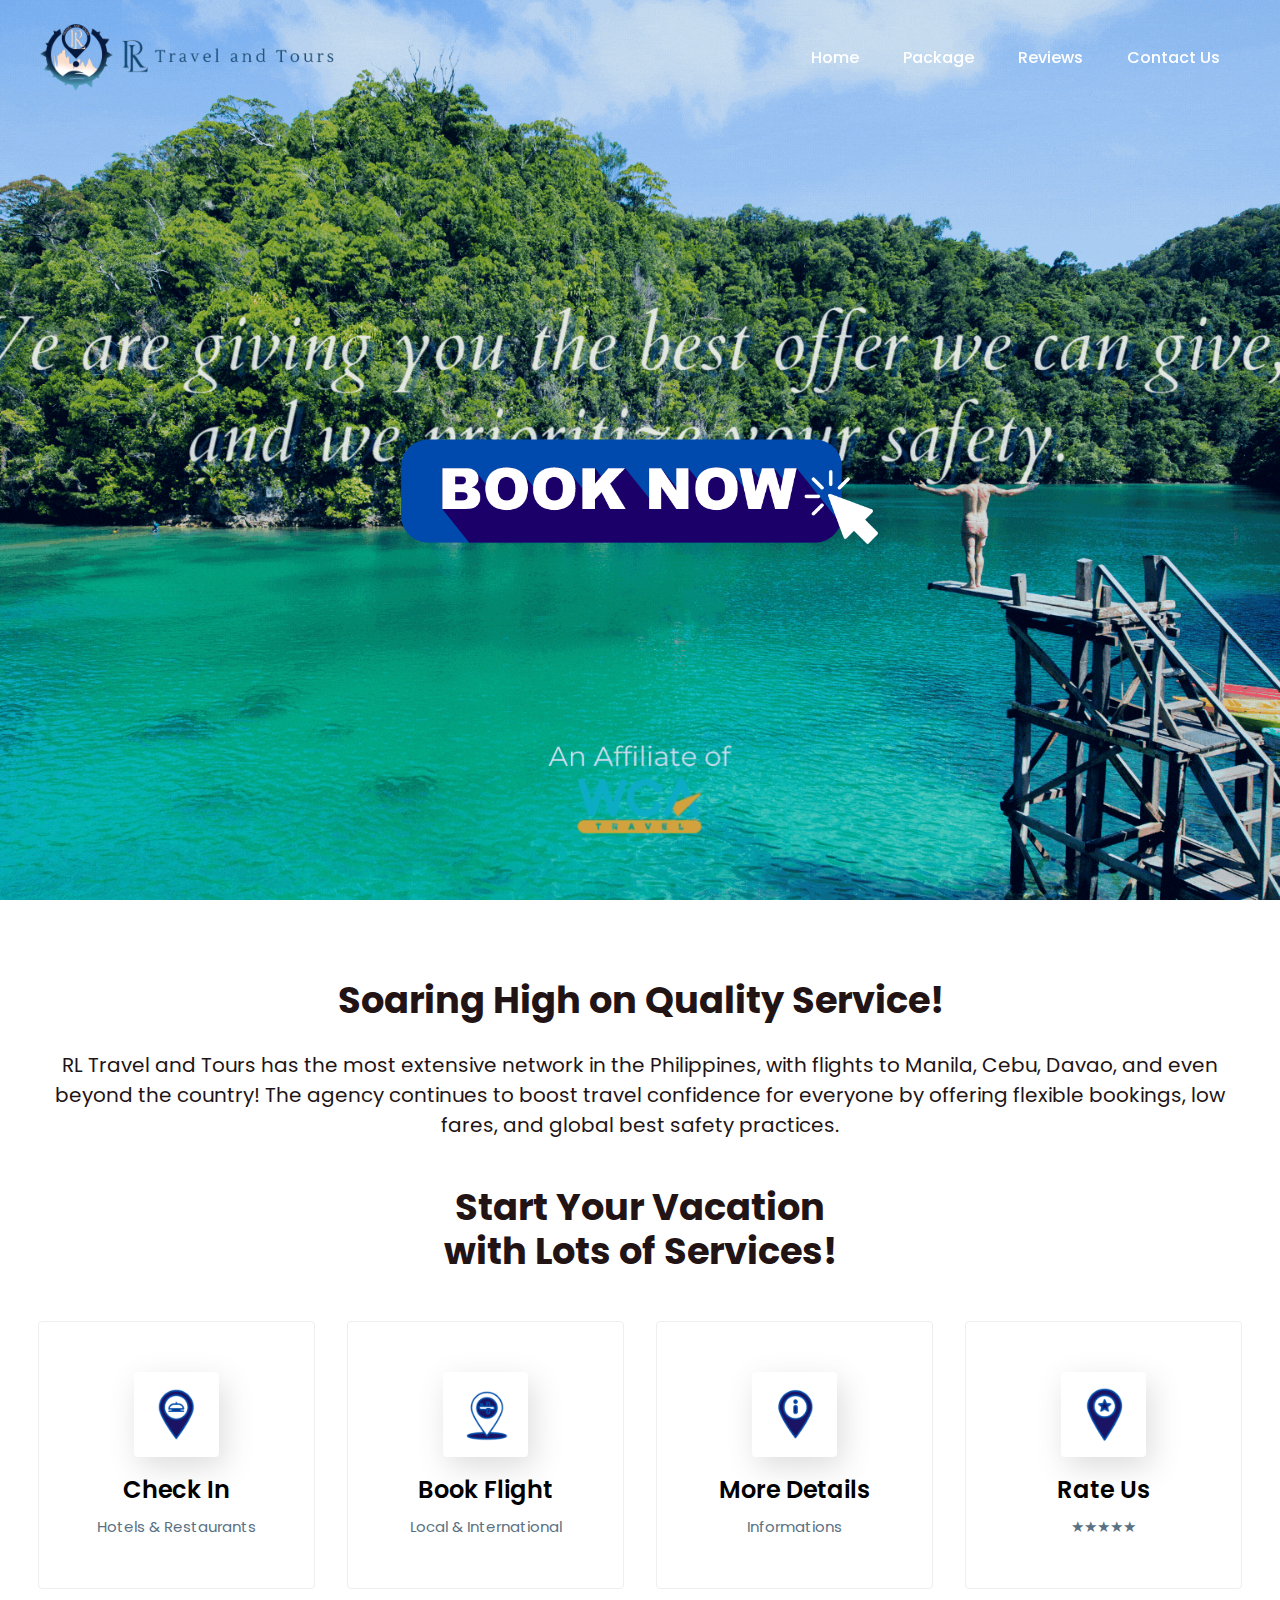
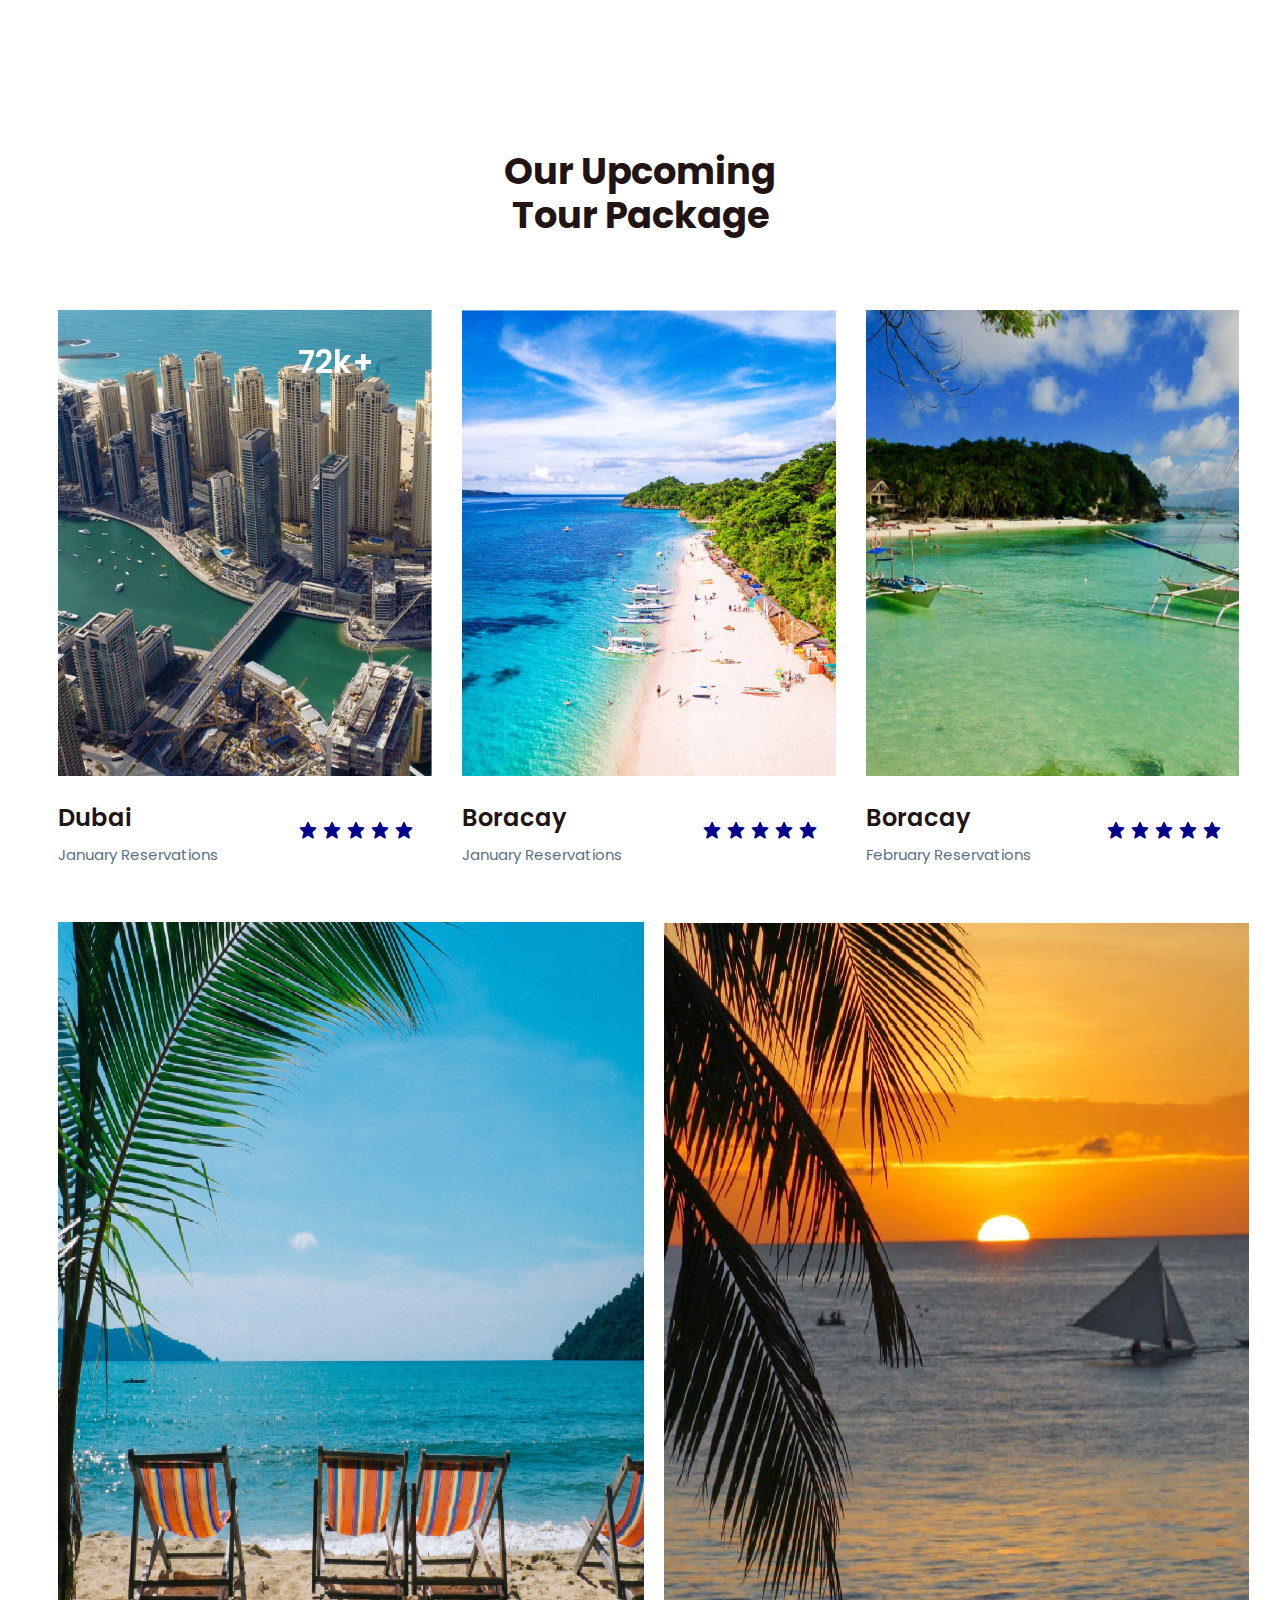
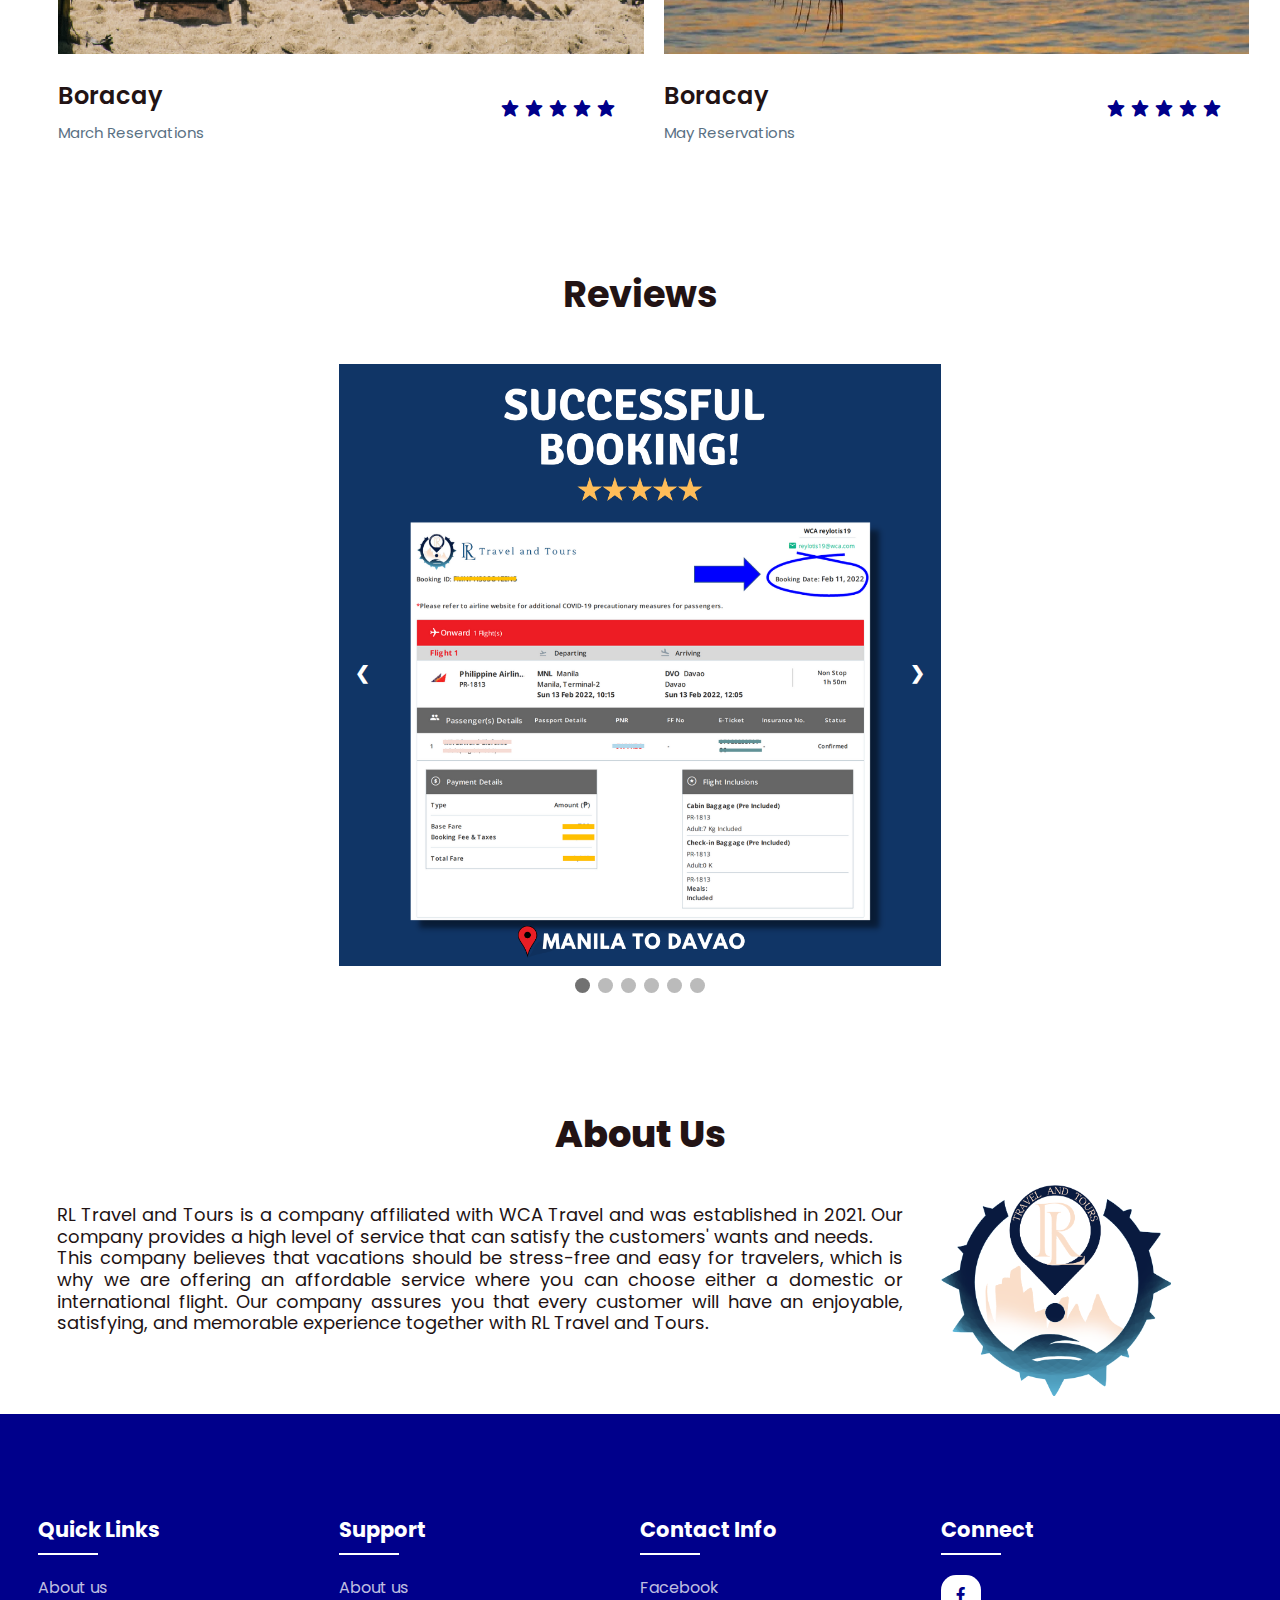
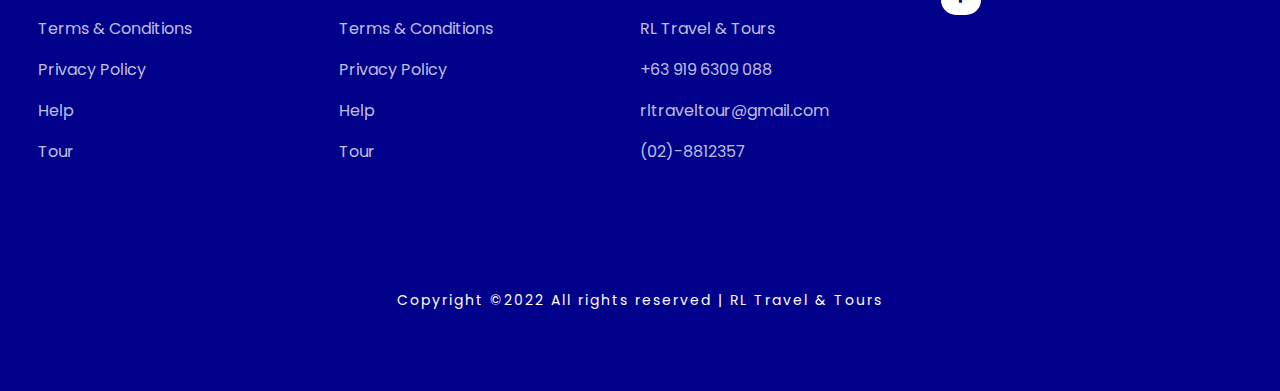
<file: Travel and Tours V14/index.html>
<!DOCTYPE html>
<html>
<head>
	<meta charset="utf-8">
	<meta name="viewport" content="width=device-width, initial-scale=1, shrink-to-fit=no">
<link rel="shortcut icon" href="./img/logo.png">
	<title>RL Travel & Tours</title>
	<link rel="stylesheet" type="text/css" href="css/style.css">

	<link rel="stylesheet"
  href="https://unpkg.com/boxicons@latest/css/boxicons.min.css">

  <link rel="preconnect" href="https://fonts.googleapis.com">
  <link rel="preconnect" href="https://fonts.gstatic.com" crossorigin>
  <link href="https://fonts.googleapis.com/css2?family=Paytone+One&family=Poppins:wght@100;200;300;400;500;600;700;800;900&display=swap" rel="stylesheet">

</head>
<body>
	<!--header--->
	<header>
		<a href="#" class="logo"><img src="img/banner blue.png" width="300px"></a>
		<div class="bx bx-menu" id="menu-icon"></div>

		<ul class="navbar">
			<li><a href="#home">Home</a></li>
			<li><a href="#package">Package</a></li>
			<li><a href="#reviews">Reviews</a></li>
			<li><a href="#contact">Contact Us</a></li>
		</ul>
	</header>

	<!--Home section--->
	<section class="home" id="home">
		<div class="home-text">
		<a href="https://wcatravel.com/reylotis19" class="booknow"><center>
			<img src="img/booknow2.png" width="666px"></center>
		</a>
		</div>
	</section>

	<!--container--->
	<section class="container">
        <div class="text">
			<h2><center>Soaring High on Quality Service!</center></h2>
		</div>
		<content>
			<p style="text-align:center; font-size:20px;"><br>RL Travel and Tours has the most extensive network in the Philippines, with flights to Manila, Cebu, Davao, and even beyond the country! The agency continues to boost travel confidence for everyone by offering flexible bookings, low fares, and global best safety practices.</p>
		</content>

		<div class="title">
			<content>
			<center><h2><br>Start Your Vacation <br> with Lots of Services!</h2></center>
			</content>
		</div>

		<div class="row-items">
			<div class="container-box">
				<a href="#package">
					<div class="container-img">
						<img src="img/trip1.png">
					</div>
					<h4>Check In</h4>
					<p>Hotels & Restaurants</p>
				</a>

			</div>

			<div class="container-box">
				<a href="https://wcatravel.com/reylotis19">
					<div class="container-img">
						<img src="img/trip2.png">
					</div>
					<h4>Book Flight</h4>
					<p>Local & International</p>
				</a>
			</div>

			<div class="container-box">
				<a href="#aboutus">
				<div class="container-img">
					<img src="img/trip3.png">
				</div>
				<h4>More Details</h4>
				<p>Informations</p>
				</a>
			</div>

			<div class="container-box">
				<div class="container-img">
					<img src="img/trip4.png">
				</div>
				<h4>Rate Us</h4>
				<p>★★★★★</p>
			</div>

		</div>
	</section>

	<!--Package section--->
	<section class="package" id="package" >
		<div class="title">
			<h2>Our Upcoming <br> Tour Package</h2>
		</div>

		<div class="package-content">
			<div class="box">
				<div class="thum">
					<a href="dubai.html">
					<img src="img/dubai/dubai croped.png">
					</a>
					<h3>72k+</h3>
				</div>

				<div class="dest-content">
					<div class="location">
						<h4>Dubai</h4>
						<p>January Reservations</p>
					</div>
					<div class="stars">
						<a href="#"><i class='bx bxs-star'></i></a>
						<a href="#"><i class='bx bxs-star'></i></a>
						<a href="#"><i class='bx bxs-star'></i></a>
						<a href="#"><i class='bx bxs-star'></i></a>
						<a href="#"><i class='bx bxs-star'></i></a>
					</div>
				</div>
			</div>

			<div class="box">
				<div class="thum">
					<a href="boracay jan.html">
					<img src="img/boracay/bora jan cropped.png">
					</a>
				</div>

				<div class="dest-content">
					<div class="location">
						<h4>Boracay</h4>
						<p>January Reservations</p>
					</div>
					<div class="stars">
						<a href="#"><i class='bx bxs-star'></i></a>
						<a href="#"><i class='bx bxs-star'></i></a>
						<a href="#"><i class='bx bxs-star'></i></a>
						<a href="#"><i class='bx bxs-star'></i></a>
						<a href="#"><i class='bx bxs-star'></i></a>
					</div>
				</div>
			</div>
			
			<div class="box">
				<div class="thum">
					<a href="boracay feb.html">
					<img src="img/boracay/bora feb cropped.png">
					</a>
				</div>

				<div class="dest-content">
					<div class="location">
						<h4>Boracay</h4>
						<p>February Reservations</p>
					</div>
					<div class="stars">
						<a href="#"><i class='bx bxs-star'></i></a>
						<a href="#"><i class='bx bxs-star'></i></a>
						<a href="#"><i class='bx bxs-star'></i></a>
						<a href="#"><i class='bx bxs-star'></i></a>
						<a href="#"><i class='bx bxs-star'></i></a>
					</div>
				</div>
			</div>

			<div class="box">
				<div class="thum">
					<a href="boracay march.html">
					<img src="img/boracay/bora march cropped.png">
					</a>
				</div>

				<div class="dest-content">
					<div class="location">
						<h4>Boracay</h4>
						<p>March Reservations</p>
					</div>
					<div class="stars">
						<a href="#"><i class='bx bxs-star'></i></a>
						<a href="#"><i class='bx bxs-star'></i></a>
						<a href="#"><i class='bx bxs-star'></i></a>
						<a href="#"><i class='bx bxs-star'></i></a>
						<a href="#"><i class='bx bxs-star'></i></a>
					</div>
				</div>
			</div>

			<div class="box">
				<div class="thum">
					<a href="boracay may.html">
					<img src="img/boracay/bora croped.png">
					</a>
				</div>

				<div class="dest-content">
					<div class="location">
						<h4>Boracay</h4>
						<p>May Reservations</p>
					</div>
					<div class="stars">
						<a href="#"><i class='bx bxs-star'></i></a>
						<a href="#"><i class='bx bxs-star'></i></a>
						<a href="#"><i class='bx bxs-star'></i></a>
						<a href="#"><i class='bx bxs-star'></i></a>
						<a href="#"><i class='bx bxs-star'></i></a>
					</div>
				</div>
			</div>

		</div>
	</section>

	<!--Review section--->
	<section class="destination" id="reviews">
		<div class="title">
			<h2 class="review">Reviews</h2>
		</div>

		<div class="slideshow-container">
			<div class="reviews fade">
				<img src="img/book1.png" style="width:100%">
			</div>
			
			<div class="reviews fade">
				<img src="img/book2.png" style="width:100%">
			</div>
			
			<div class="reviews fade">
				<img src="img/book3.png" style="width:100%">
			</div>
			
			<div class="reviews fade">
				<img src="img/book4.png" style="width:100%">
			</div>
			
			<div class="reviews fade">
				<img src="img/book5.png" style="width:100%">
			</div>
			
			<div class="reviews fade">
				<img src="img/book6.png" style="width:100%">
			</div>

			<a class="prev" onclick="plusSlides(-1)">&#10094;</a>
			<a class="next" onclick="plusSlides(1)">&#10095;</a>

		</div>
		<div style="text-align:center">
			<span class="dot" onclick="currentSlide(1)"></span>
			<span class="dot" onclick="currentSlide(2)"></span>
			<span class="dot" onclick="currentSlide(3)"></span>
			<span class="dot" onclick="currentSlide(4)"></span>
			<span class="dot" onclick="currentSlide(5)"></span>
			<span class="dot" onclick="currentSlide(6)"></span>
		  </div>
	</section>

	<!--About Us-->
	<section id="aboutus">
		<div class="content">	
				<article class="topcontent">	
					<div class="title">
						<h2 class= aboutUs style="font-weight: 800;">About Us</h2>
					</div>
					<content>
						<aside class="sidebar">
							<img src="img/logo.png" width="230px">
						</aside>
						<h3 style="text-align:justify; font-size:18px;">RL Travel and Tours is a company affiliated with WCA Travel and was established in 2021. Our company provides a high level of service that can satisfy the customers' wants and needs.
						</h3>
						<h3 style="text-align:justify; font-size:18px;">This company believes that vacations should be stress-free and easy for travelers, which is why we are offering an affordable service where you can choose either a domestic or international flight. Our company assures you that every customer will have an enjoyable, satisfying, and memorable experience together with RL Travel and Tours.
						</h3>
					</content>
				</article>
		</div>
	</section>

	<!--footer--->
	<section id="contact">
		<div class="footer">
			<div class="main">
				<div class="list">
					<h4>Quick Links</h4>
					<ul>
						<li><a href="#">About us</a></li>
						<li><a href="#">Terms & Conditions</a></li>
						<li><a href="#">Privacy Policy</a></li>
						<li><a href="#">Help</a></li>
						<li><a href="#">Tour</a></li>
					</ul>
				</div>

				<div class="list">
					<h4>Support</h4>
					<ul>
						<li><a href="#">About us</a></li>
						<li><a href="#">Terms & Conditions</a></li>
						<li><a href="#">Privacy Policy</a></li>
						<li><a href="#">Help</a></li>
						<li><a href="#">Tour</a></li>
					</ul>
				</div>

				<div class="list">
					<h4>Contact Info</h4>
					<ul>
						<li><a href="https://www.facebook.com/rltrvltrs/">Facebook</a></li>
						<li><a href="#">RL Travel & Tours</a></li>
						<li><a href="#">+63 919 6309 088</a></li>
						<li><a href="#">rltraveltour@gmail.com</a></li>
						<li><a href="#">(02)-8812357</a></li>
					</ul>
				</div>

				<div class="list">
					<h4>Connect</h4>
					<div class="social">
						<a href="https://www.facebook.com/rltrvltrs/"><i class='bx bxl-facebook' ></i></a>
						<!-- <a href="#"><i class='bx bxl-instagram-alt' ></i></a> -->
						<!-- <a href="#"><i class='bx bxl-twitter' ></i></a> -->
						<!-- <a href="#"><i class='bx bxl-linkedin' ></i></a> -->
					</div>
				</div>
			</div>
		</div>

		<div class="end-text">
			<p>Copyright ©2022 All rights reserved | RL Travel & Tours</p>
		</div>
	</section>

	<!--link to js--->
	<script type="text/javascript" src="js/script.js"></script>

</body>
</html>
</file>
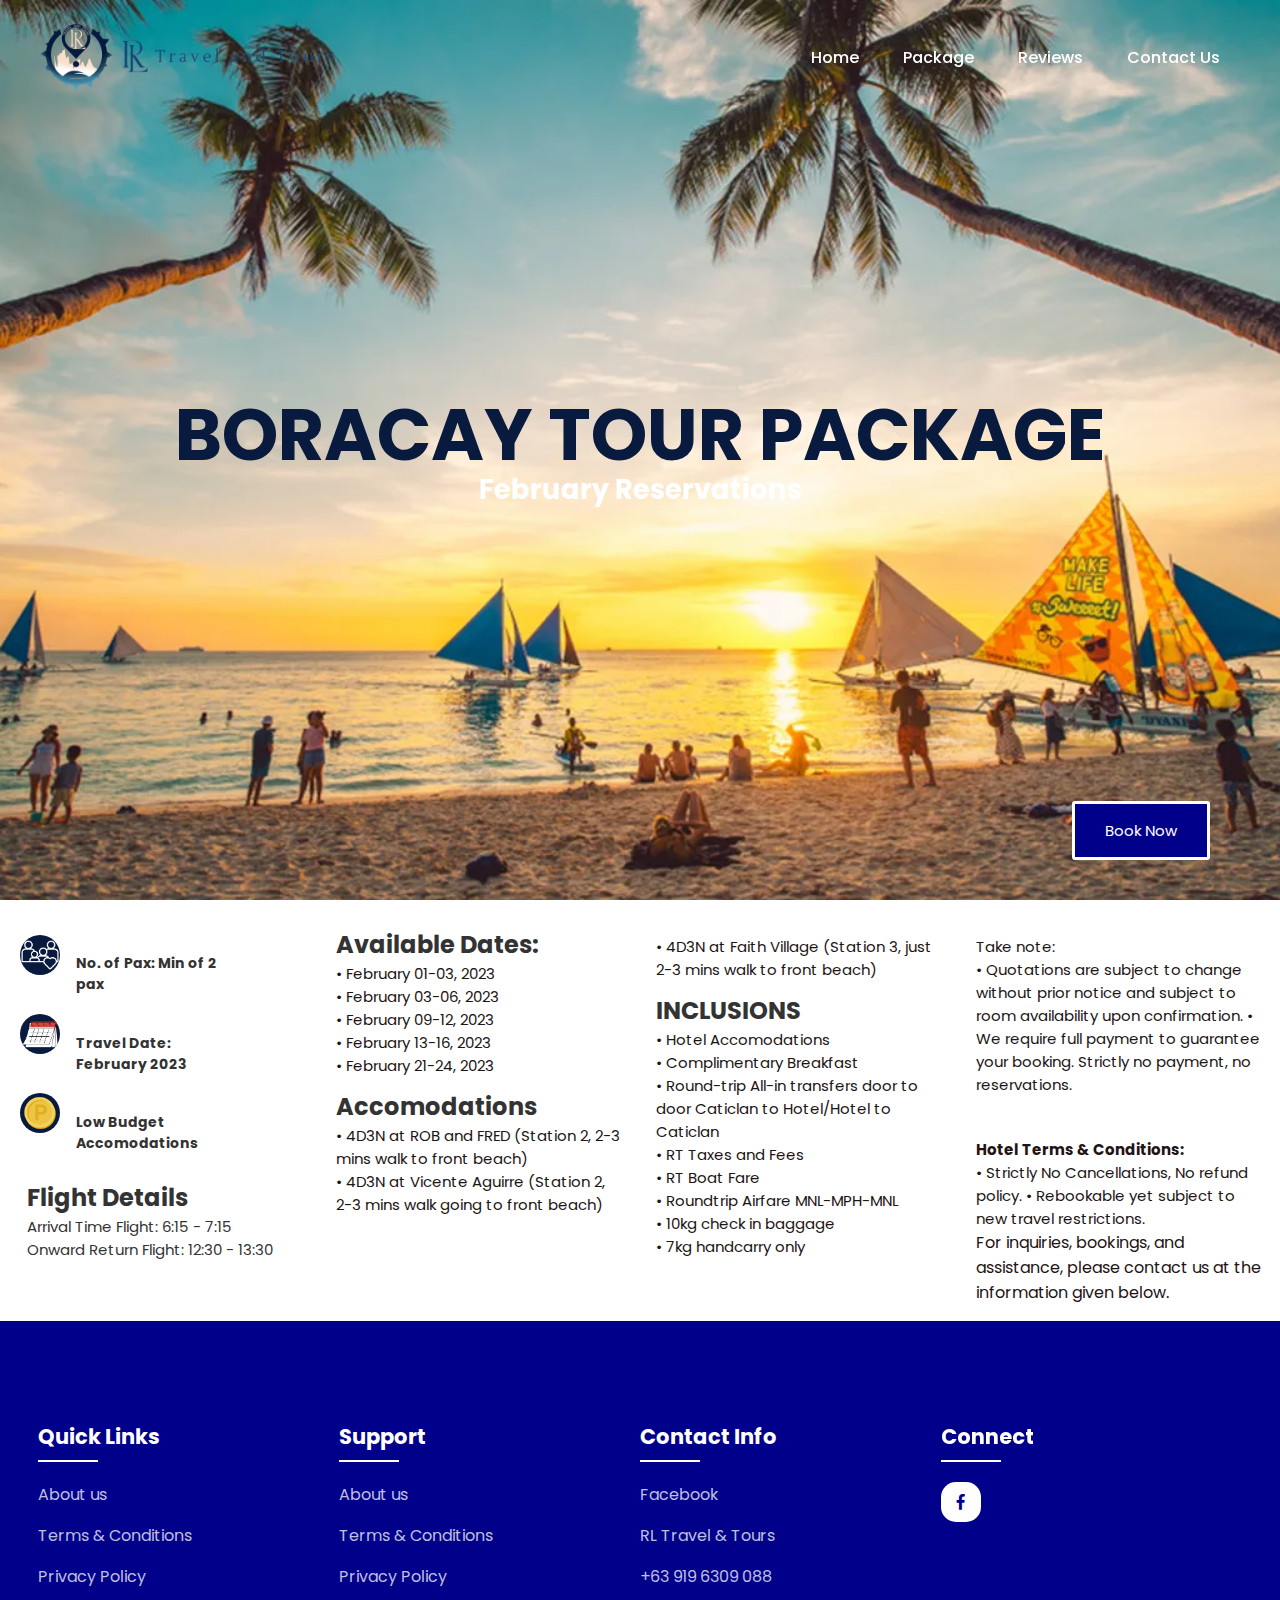
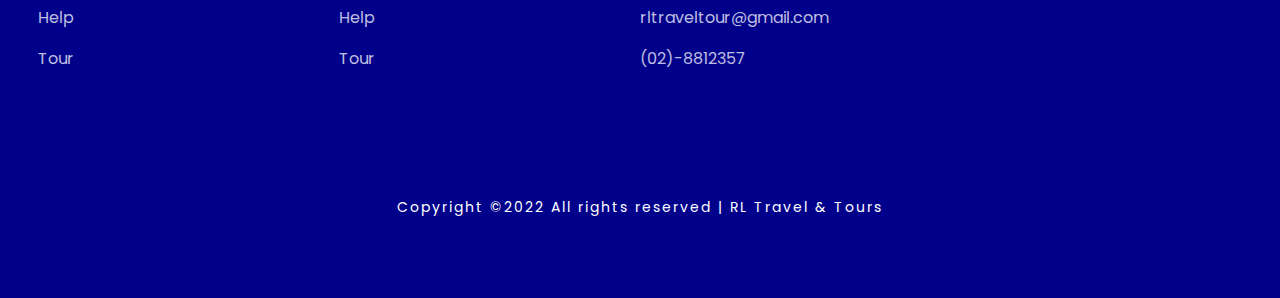
<file: Travel and Tours V14/boracay feb.html>
<!DOCTYPE html>
<html>
    <head>
	        <meta charset="utf-8">
	        <meta name="viewport" content="width=device-width, initial-scale=1">
        <link rel="shortcut icon" href="./img/logo.png">
	        <title>Boracay Tour Packages for February</title>
	        <link rel="stylesheet" type="text/css" href="css/style.css">

	        <link rel="stylesheet"
            href="https://unpkg.com/boxicons@latest/css/boxicons.min.css">

            <link rel="preconnect" href="https://fonts.googleapis.com">
            <link rel="preconnect" href="https://fonts.gstatic.com" crossorigin>
            <link href="https://fonts.googleapis.com/css2?family=Paytone+One&family=Poppins:wght@100;200;300;400;500;600;700;800;900&display=swap" rel="stylesheet">

    </head>

    <body>
	    <!--header--->
	    <header>
		    <a href="#" class="logo"><img src="img/banner blue.png" width="300px"></a>
		    <div class="bx bx-menu" id="menu-icon"></div>

		    <ul class="navbar">
			    <li><a href="index.html#home">Home</a></li>
			    <li><a href="index.html#package">Package</a></li>
			    <li><a href="index.html#reviews">Reviews</a></li>
			    <li><a href="boracay feb.html#contact">Contact Us</a></li>
		    </ul>
	    </header>


    <!--Content-->
        <section class="boracay-feb" id="boracay">
            <div class="bora-text">
            <center>
                <h2>BORACAY TOUR PACKAGE</h2>
                <h3>February Reservations</h3>
            </center>
            </div>
        </section>
    
    <!--Icon-->
   <div class="container-icon">
    <div class="tourPackage box">
    <span class="inclusion">
      <i><img src="img/icon/fam.png"></i>
      <div class="details">
        <h4>No. of Pax: Min of 2 pax</h4>
      </div>

      <i><img src="img/icon/date.png"></i>
      <div class="details">
        <h4>Travel Date: February 2023</h4>
      </div>

      <i><img src="img/icon/pay.png"></i>
      <div class="details">
        <h4>Low Budget Accomodations</h4>
      </div>

      <div class="packageDeets1">
        <h2 style="margin-top: 0.7cm;">Flight Details</h2>
        <h4>Arrival Time Flight: 6:15 - 7:15 <br>
            Onward Return Flight: 12:30 - 13:30
        </h4>
      </div>
    </span>
    </div>

    <div class="tourPackage box">
        <div class="packageDeets">
                <content>
                    <h2 style="margin-top: 0.3cm; ">Available Dates:</h2>
                    <h4>
                        • February 01-03, 2023 <br>
                        • February 03-06, 2023 <br>
                        • February 09-12, 2023 <br>
                        • February 13-16, 2023 <br>
                        • February 21-24, 2023 <br>
                    </h4>
                    <h2 style="margin-top: 0.3cm; ">Accomodations</h2>
                    <h4>• 4D3N at ROB and FRED (Station 2, 2-3 mins walk to front beach)<br>
                        • 4D3N at Vicente Aguirre (Station 2, 2-3 mins walk going to front beach)<br>
                    </h4>
                </content>
        </div>
    </div>

    <div class="tourPackage box">
        <div class="packageDeets">
                <content>
                    <h4 style="margin-top: 0.5cm;">
                        • 4D3N at Faith Village (Station 3, just 2-3 mins walk to front beach)<br>
                    </h4>
                    <h2 style="margin-top: -0.6cm;"><br>INCLUSIONS</h2>
                    <h4>• Hotel Accomodations <br>
                        • Complimentary Breakfast <br>
                        • Round-trip All-in transfers door to door Caticlan to Hotel/Hotel to Caticlan <br>
                        • RT Taxes and Fees <br>
                        • RT Boat Fare <br>
                        • Roundtrip Airfare MNL-MPH-MNL <br>
                        • 10kg check in baggage <br>
                        • 7kg handcarry only
                    </h4>
                </content>
        </div>
    </div>
	
	<div class="tourPackage box">
        <div class="packageDeets">
                <content>
						<h4 style="margin-top: 0.5cm;">Take note:</h4>
						<h4>• Quotations are subject to change without prior notice and subject to room availability upon confirmation.
							• We require full payment to guarantee your booking. Strictly no payment, no reservations.
						</h4>
						<h4 style="margin-top: 0.5cm;"><br><b>Hotel Terms & Conditions:</b></h4>
						<h4>• Strictly No Cancellations, No refund policy.
							• Rebookable yet subject to new travel restrictions.
						</h4>
						For inquiries, bookings, and assistance, please contact us at the information given below.
                </content>
        </div>
    </div>
	
    </span>
  </div>

        
    <!-- ORDER NOW BTN -->
        <div class="orderbtn">
            <a href="https://wcatravel.com/reylotis19">
                <button>Book Now</button>
            </a>
        </div>


	<!--footer--->
	<section id="contact">
		<div class="footer">
			<div class="main">
				<div class="list">
					<h4>Quick Links</h4>
					<ul>
						<li><a href="#">About us</a></li>
						<li><a href="#">Terms & Conditions</a></li>
						<li><a href="#">Privacy Policy</a></li>
						<li><a href="#">Help</a></li>
						<li><a href="#">Tour</a></li>
					</ul>
				</div>

				<div class="list">
					<h4>Support</h4>
					<ul>
						<li><a href="#">About us</a></li>
						<li><a href="#">Terms & Conditions</a></li>
						<li><a href="#">Privacy Policy</a></li>
						<li><a href="#">Help</a></li>
						<li><a href="#">Tour</a></li>
					</ul>
				</div>

				<div class="list">
					<h4>Contact Info</h4>
					<ul>
						<li><a href="https://www.facebook.com/rltrvltrs/">Facebook</a></li>
						<li><a href="#">RL Travel & Tours</a></li>
						<li><a href="#">+63 919 6309 088</a></li>
						<li><a href="#">rltraveltour@gmail.com</a></li>
						<li><a href="#">(02)-8812357</a></li>
					</ul>
				</div>

				<div class="list">
					<h4>Connect</h4>
					<div class="social">
						<a href="https://www.facebook.com/rltrvltrs/"><i class='bx bxl-facebook' ></i></a>
						<!-- <a href="#"><i class='bx bxl-instagram-alt' ></i></a> -->
						<!-- <a href="#"><i class='bx bxl-twitter' ></i></a> -->
						<!-- <a href="#"><i class='bx bxl-linkedin' ></i></a> -->
					</div>
				</div>
			</div>
		</div>

		<div class="end-text">
			<p>Copyright ©2022 All rights reserved | RL Travel & Tours</p>
		</div>
	</section>

	<!--link to js--->
	<script type="text/javascript" src="js/script.js"></script>

</body>
</html>
</file>
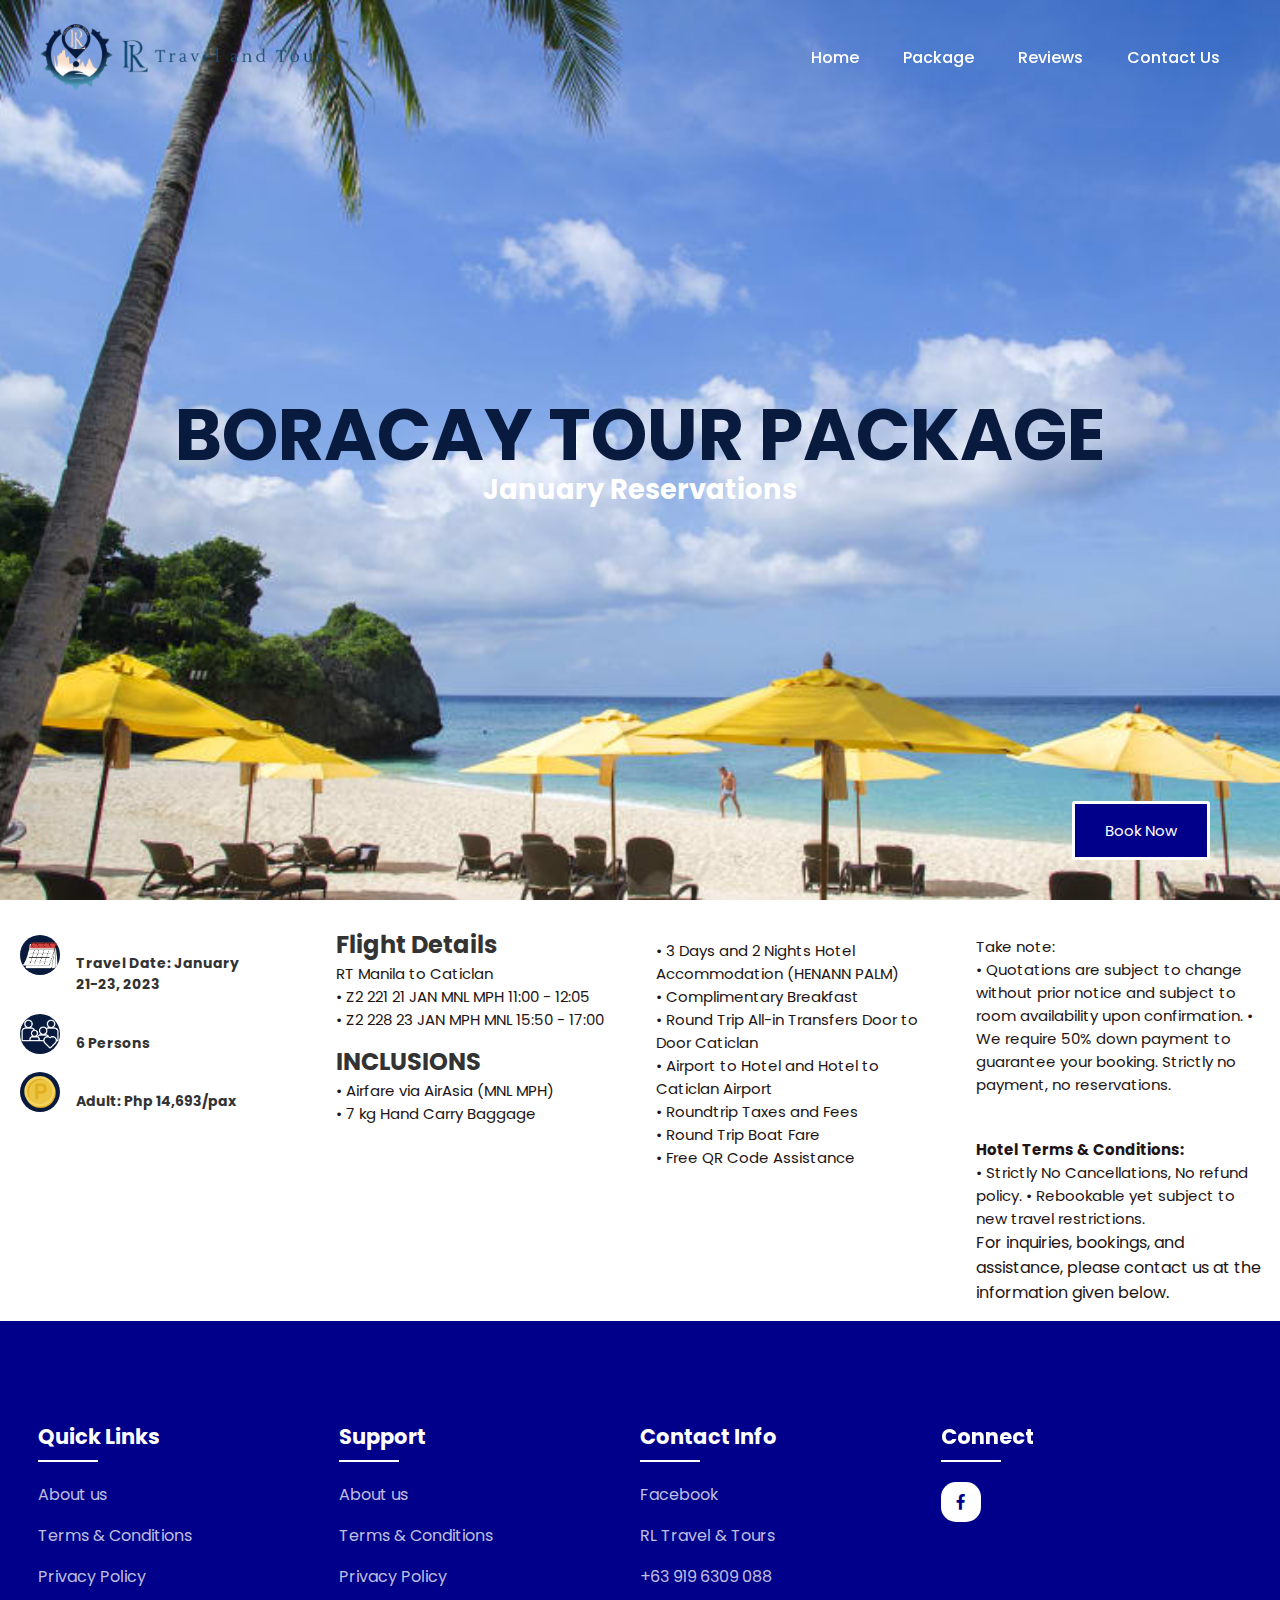
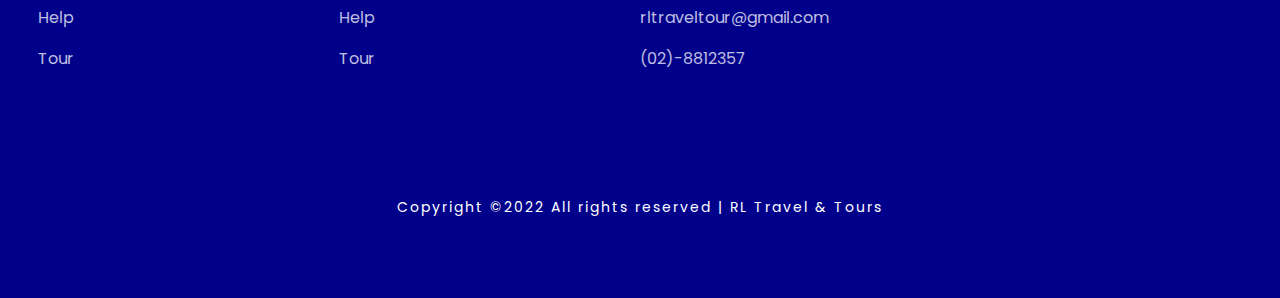
<file: Travel and Tours V14/boracay jan.html>
<!DOCTYPE html>
<html>
    <head>
	        <meta charset="utf-8">
	        <meta name="viewport" content="width=device-width, initial-scale=1">
        <link rel="shortcut icon" href="./img/logo.png">
	        <title>Boracay Tour Packages for January</title>
	        <link rel="stylesheet" type="text/css" href="css/style.css">

	        <link rel="stylesheet"
            href="https://unpkg.com/boxicons@latest/css/boxicons.min.css">

            <link rel="preconnect" href="https://fonts.googleapis.com">
            <link rel="preconnect" href="https://fonts.gstatic.com" crossorigin>
            <link href="https://fonts.googleapis.com/css2?family=Paytone+One&family=Poppins:wght@100;200;300;400;500;600;700;800;900&display=swap" rel="stylesheet">

    </head>

    <body>
	    <!--header--->
	    <header>
		    <a href="#" class="logo"><img src="img/banner blue.png" width="300px"></a>
		    <div class="bx bx-menu" id="menu-icon"></div>

		    <ul class="navbar">
			    <li><a href="index.html#home">Home</a></li>
			    <li><a href="index.html#package">Package</a></li>
			    <li><a href="index.html#reviews">Reviews</a></li>
			    <li><a href="boracay jan.html#contact">Contact Us</a></li>
		    </ul>
	    </header>


    <!--Content-->
        <section class="boracay-jan" id="boracay">
            <div class="bora-text">
            <center>
                <h2>BORACAY TOUR PACKAGE</h2>
                <h3>January Reservations</h3>
            </center>
            </div>
        </section>
    
    <!--Icon-->
   <div class="container-icon">
    <div class="tourPackage box">
    <span class="inclusion">
      <i><img src="img/icon/date.png"></i>
      <div class="details">
        <h4>Travel Date: January 21-23, 2023</h4>
      </div>
      
      <i><img src="img/icon/fam.png"></i>
      <div class="details">
        <h4>6 Persons</h4>
      </div>

      <i><img src="img/icon/pay.png"></i>
      <div class="details">
        <h4>Adult: Php 14,693/pax</h4>
      </div>

    </span>
    </div>

    <div class="tourPackage box">
        <div class="packageDeets">
            <ul>
                <content>
                    <h2 style="margin-top: 0.3cm;">Flight Details</h2>
                    <h4>RT Manila to Caticlan<br>
                        • Z2 221 21 JAN MNL MPH 11:00 - 12:05 <br>
                        • Z2 228 23 JAN MPH MNL 15:50 - 17:00
                    </h4>
                    <h2 style="margin-top: -0.6cm;"><br>INCLUSIONS</h2>
                    <h4>• Airfare via AirAsia (MNL MPH) <br>
                        • 7 kg Hand Carry Baggage <br>
                </content>
            </ul>
        </div>
    </div>

    <div class="tourPackage box">
        <div class="packageDeets">
            <ul>
                <content>
                    <h4 style="margin-top: 0.6cm;">
                        • 3 Days and 2 Nights Hotel Accommodation (HENANN PALM) <br>
                        • Complimentary Breakfast <br>
                        • Round Trip All-in Transfers Door to Door Caticlan <br>
                        • Airport to Hotel and Hotel to Caticlan Airport <br>
                        • Roundtrip Taxes and Fees <br>
                        • Round Trip Boat Fare <br>
                        • Free QR Code Assistance
                    </h4>
                </content>
            </ul>
        </div>
    </div>

	<div class="tourPackage box">
        <div class="packageDeets">
                <content>
						<h4 style="margin-top: 0.5cm;">Take note:</h4>
						<h4>• Quotations are subject to change without prior notice and subject to room availability upon confirmation.
							• We require 50% down payment to guarantee your booking. Strictly no payment, no reservations.
						</h4>
						<h4 style="margin-top: 0.5cm;"><br><b>Hotel Terms & Conditions:</b></h4>
						<h4>• Strictly No Cancellations, No refund policy.
							• Rebookable yet subject to new travel restrictions.
						</h4>
						For inquiries, bookings, and assistance, please contact us at the information given below.
                </content>
        </div>
    </div>

    </span>
  </div>

        
    <!-- ORDER NOW BTN -->
        <div class="orderbtn">
            <a href="https://wcatravel.com/reylotis19">
                <button>Book Now</button>
            </a>
        </div>


	<!--footer--->
	<section id="contact">
		<div class="footer">
			<div class="main">
				<div class="list">
					<h4>Quick Links</h4>
					<ul>
						<li><a href="#">About us</a></li>
						<li><a href="#">Terms & Conditions</a></li>
						<li><a href="#">Privacy Policy</a></li>
						<li><a href="#">Help</a></li>
						<li><a href="#">Tour</a></li>
					</ul>
				</div>

				<div class="list">
					<h4>Support</h4>
					<ul>
						<li><a href="#">About us</a></li>
						<li><a href="#">Terms & Conditions</a></li>
						<li><a href="#">Privacy Policy</a></li>
						<li><a href="#">Help</a></li>
						<li><a href="#">Tour</a></li>
					</ul>
				</div>

				<div class="list">
					<h4>Contact Info</h4>
					<ul>
						<li><a href="https://www.facebook.com/rltrvltrs/">Facebook</a></li>
						<li><a href="#">RL Travel & Tours</a></li>
						<li><a href="#">+63 919 6309 088</a></li>
						<li><a href="#">rltraveltour@gmail.com</a></li>
						<li><a href="#">(02)-8812357</a></li>
					</ul>
				</div>

				<div class="list">
					<h4>Connect</h4>
					<div class="social">
						<a href="https://www.facebook.com/rltrvltrs/"><i class='bx bxl-facebook' ></i></a>
						<!-- <a href="#"><i class='bx bxl-instagram-alt' ></i></a> -->
						<!-- <a href="#"><i class='bx bxl-twitter' ></i></a> -->
						<!-- <a href="#"><i class='bx bxl-linkedin' ></i></a> -->
					</div>
				</div>
			</div>
		</div>

		<div class="end-text">
			<p>Copyright ©2022 All rights reserved | RL Travel & Tours</p>
		</div>
	</section>

	<!--link to js--->
	<script type="text/javascript" src="js/script.js"></script>

</body>
</html>
</file>
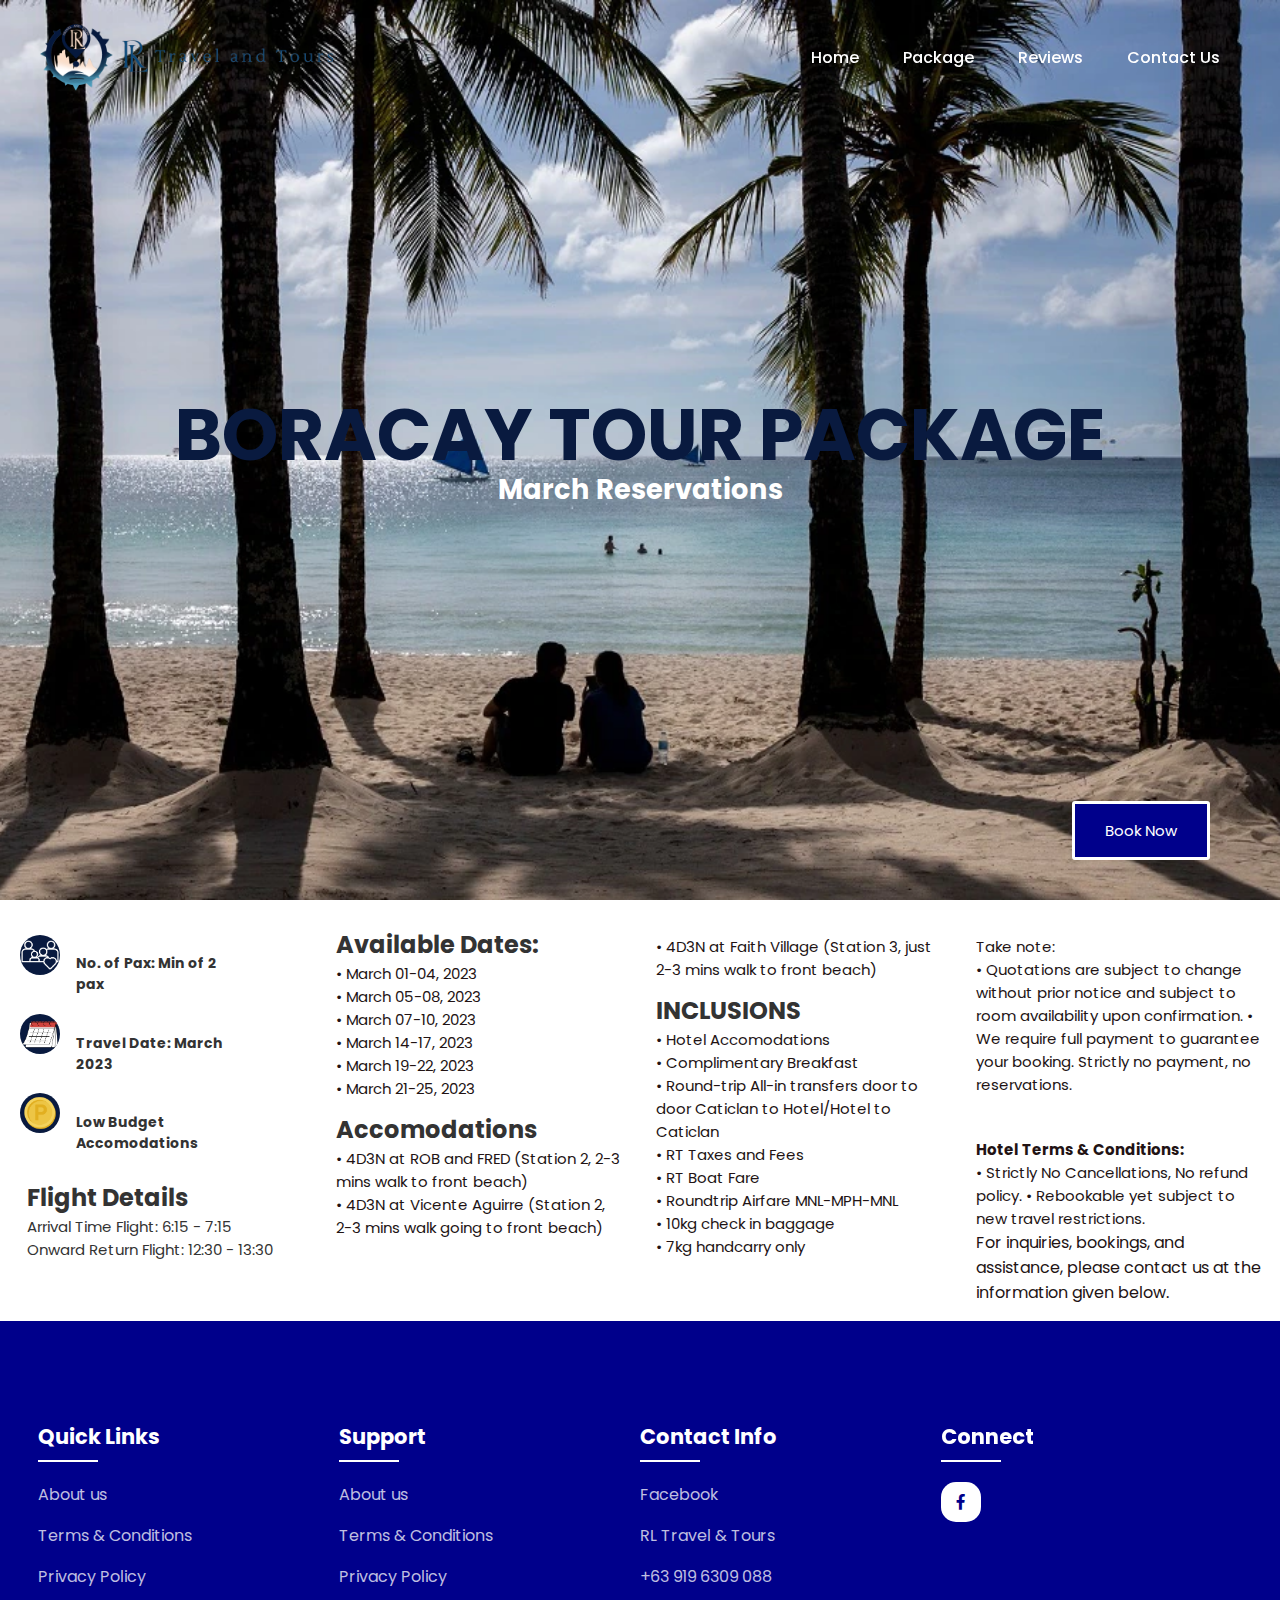
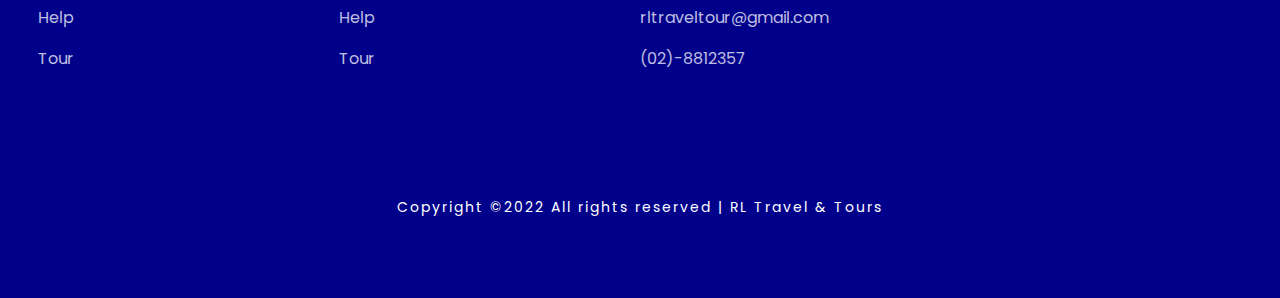
<file: Travel and Tours V14/boracay march.html>
<!DOCTYPE html>
<html>
    <head>
	        <meta charset="utf-8">
	        <meta name="viewport" content="width=device-width, initial-scale=1">
        <link rel="shortcut icon" href="./img/logo.png">
	        <title>Boracay Tour Packages for March</title>
	        <link rel="stylesheet" type="text/css" href="css/style.css">

	        <link rel="stylesheet"
            href="https://unpkg.com/boxicons@latest/css/boxicons.min.css">

            <link rel="preconnect" href="https://fonts.googleapis.com">
            <link rel="preconnect" href="https://fonts.gstatic.com" crossorigin>
            <link href="https://fonts.googleapis.com/css2?family=Paytone+One&family=Poppins:wght@100;200;300;400;500;600;700;800;900&display=swap" rel="stylesheet">

    </head>

    <body>
	    <!--header--->
	    <header>
		    <a href="#" class="logo"><img src="img/banner blue.png" width="300px"></a>
		    <div class="bx bx-menu" id="menu-icon"></div>

		    <ul class="navbar">
			    <li><a href="index.html#home">Home</a></li>
			    <li><a href="index.html#package">Package</a></li>
			    <li><a href="index.html#reviews">Reviews</a></li>
			    <li><a href="boracay march.html#contact">Contact Us</a></li>
		    </ul>
	    </header>


    <!--Content-->
        <section class="boracay-march" id="boracay">
            <div class="bora-text">
            <center>
                <h2>BORACAY TOUR PACKAGE</h2>
                <h3>March Reservations</h3>
            </center>
            </div>
        </section>
    
    <!--Icon-->
   <div class="container-icon">
    <div class="tourPackage box">
    <span class="inclusion">
      <i><img src="img/icon/fam.png"></i>
      <div class="details">
        <h4>No. of Pax: Min of 2 pax</h4>
      </div>

      <i><img src="img/icon/date.png"></i>
      <div class="details">
        <h4>Travel Date: March 2023</h4>
      </div>

      <i><img src="img/icon/pay.png"></i>
      <div class="details">
        <h4>Low Budget Accomodations</h4>
      </div>

      <div class="packageDeets1">
        <h2 style="margin-top: 0.7cm;">Flight Details</h2>
        <h4>Arrival Time Flight: 6:15 - 7:15 <br>
            Onward Return Flight: 12:30 - 13:30
        </h4>
      </div>
    </span>
    </div>

    <div class="tourPackage box">
        <div class="packageDeets">
                <content>
                    <h2 style="margin-top: 0.3cm; ">Available Dates:</h2>
                    <h4>
                        • March 01-04, 2023 <br>
                        • March 05-08, 2023 <br>
                        • March 07-10, 2023 <br>
                        • March 14-17, 2023 <br>
                        • March 19-22, 2023 <br>
                        • March 21-25, 2023 <br>
                    </h4>
                    <h2 style="margin-top: 0.3cm; ">Accomodations</h2>
                    <h4>• 4D3N at ROB and FRED (Station 2, 2-3 mins walk to front beach)<br>
                        • 4D3N at Vicente Aguirre (Station 2, 2-3 mins walk going to front beach)<br>
                    </h4>
                </content>
        </div>
    </div>

    <div class="tourPackage box">
        <div class="packageDeets">
                <content>
                    <h4 style="margin-top: 0.5cm;">
                        • 4D3N at Faith Village (Station 3, just 2-3 mins walk to front beach)<br>
                    </h4>
                    <h2 style="margin-top: -0.6cm;"><br>INCLUSIONS</h2>
                    <h4>• Hotel Accomodations <br>
                        • Complimentary Breakfast <br>
                        • Round-trip All-in transfers door to door Caticlan to Hotel/Hotel to Caticlan <br>
                        • RT Taxes and Fees <br>
                        • RT Boat Fare <br>
                        • Roundtrip Airfare MNL-MPH-MNL <br>
                        • 10kg check in baggage <br>
                        • 7kg handcarry only
                    </h4>
                </content>
        </div>
    </div>
	
	<div class="tourPackage box">
        <div class="packageDeets">
                <content>
						<h4 style="margin-top: 0.5cm;">Take note:</h4>
						<h4>• Quotations are subject to change without prior notice and subject to room availability upon confirmation.
							• We require full payment to guarantee your booking. Strictly no payment, no reservations.
						</h4>
						<h4 style="margin-top: 0.5cm;"><br><b>Hotel Terms & Conditions:</b></h4>
						<h4>• Strictly No Cancellations, No refund policy.
							• Rebookable yet subject to new travel restrictions.
						</h4>
						For inquiries, bookings, and assistance, please contact us at the information given below.
                </content>
        </div>
    </div>
	
    </span>
  </div>

        
    <!-- ORDER NOW BTN -->
        <div class="orderbtn">
            <a href="https://wcatravel.com/reylotis19">
                <button>Book Now</button>
            </a>
        </div>


	<!--footer--->
	<section id="contact">
		<div class="footer">
			<div class="main">
				<div class="list">
					<h4>Quick Links</h4>
					<ul>
						<li><a href="#">About us</a></li>
						<li><a href="#">Terms & Conditions</a></li>
						<li><a href="#">Privacy Policy</a></li>
						<li><a href="#">Help</a></li>
						<li><a href="#">Tour</a></li>
					</ul>
				</div>

				<div class="list">
					<h4>Support</h4>
					<ul>
						<li><a href="#">About us</a></li>
						<li><a href="#">Terms & Conditions</a></li>
						<li><a href="#">Privacy Policy</a></li>
						<li><a href="#">Help</a></li>
						<li><a href="#">Tour</a></li>
					</ul>
				</div>

				<div class="list">
					<h4>Contact Info</h4>
					<ul>
						<li><a href="https://www.facebook.com/rltrvltrs/">Facebook</a></li>
						<li><a href="#">RL Travel & Tours</a></li>
						<li><a href="#">+63 919 6309 088</a></li>
						<li><a href="#">rltraveltour@gmail.com</a></li>
						<li><a href="#">(02)-8812357</a></li>
					</ul>
				</div>

				<div class="list">
					<h4>Connect</h4>
					<div class="social">
						<a href="https://www.facebook.com/rltrvltrs/"><i class='bx bxl-facebook' ></i></a>
						<!-- <a href="#"><i class='bx bxl-instagram-alt' ></i></a> -->
						<!-- <a href="#"><i class='bx bxl-twitter' ></i></a> -->
						<!-- <a href="#"><i class='bx bxl-linkedin' ></i></a> -->
					</div>
				</div>
			</div>
		</div>

		<div class="end-text">
			<p>Copyright ©2022 All rights reserved | RL Travel & Tours</p>
		</div>
	</section>

	<!--link to js--->
	<script type="text/javascript" src="js/script.js"></script>

</body>
</html>
</file>
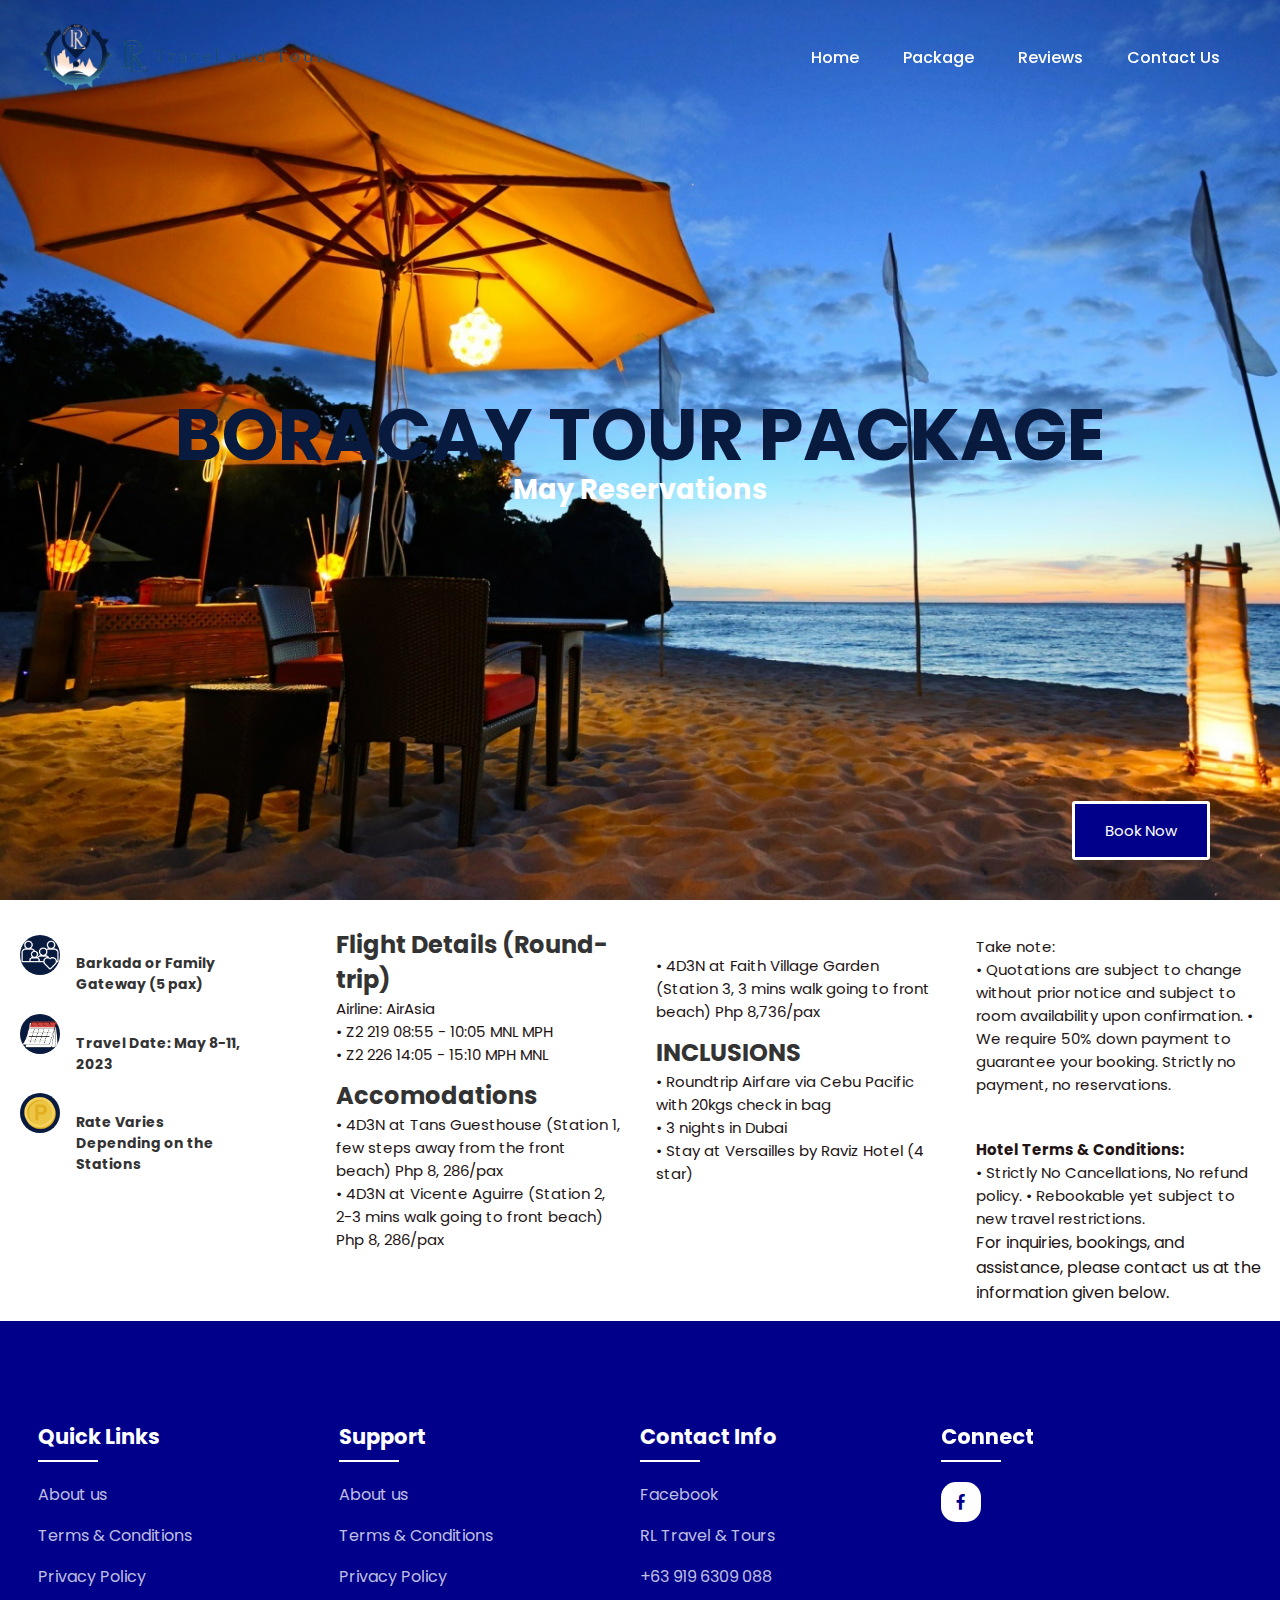
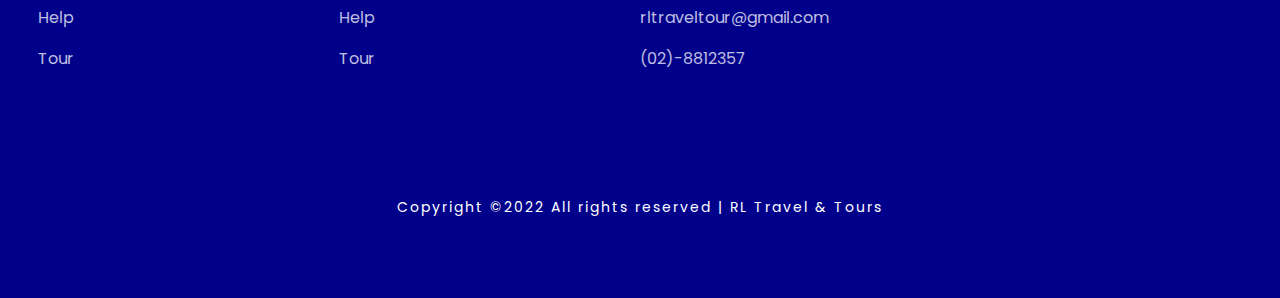
<file: Travel and Tours V14/boracay may.html>
<!DOCTYPE html>
<html>
    <head>
	        <meta charset="utf-8">
	        <meta name="viewport" content="width=device-width, initial-scale=1">
        <link rel="shortcut icon" href="./img/logo.png">
	        <title>Boracay Tour Packages for May</title>
	        <link rel="stylesheet" type="text/css" href="css/style.css">

	        <link rel="stylesheet"
            href="https://unpkg.com/boxicons@latest/css/boxicons.min.css">

            <link rel="preconnect" href="https://fonts.googleapis.com">
            <link rel="preconnect" href="https://fonts.gstatic.com" crossorigin>
            <link href="https://fonts.googleapis.com/css2?family=Paytone+One&family=Poppins:wght@100;200;300;400;500;600;700;800;900&display=swap" rel="stylesheet">

    </head>

    <body>
	    <!--header--->
	    <header>
		    <a href="#" class="logo"><img src="img/banner blue.png" width="300px"></a>
		    <div class="bx bx-menu" id="menu-icon"></div>

		    <ul class="navbar">
			    <li><a href="index.html#home">Home</a></li>
			    <li><a href="index.html#package">Package</a></li>
			    <li><a href="index.html#reviews">Reviews</a></li>
			    <li><a href="boracay may.html#contact">Contact Us</a></li>
		    </ul>
	    </header>


    <!--Content-->
        <section class="boracay-may" id="boracay">
            <div class="bora-text">
            <center>
                <h2>BORACAY TOUR PACKAGE</h2>
                <h3>May Reservations</h3>
            </center>
            </div>
        </section>
    
    <!--Icon-->
   <div class="container-icon">
    <div class="tourPackage box">
    <span class="inclusion">
      <i><img src="img/icon/fam.png"></i>
      <div class="details">
        <h4>Barkada or Family Gateway (5 pax)</h4>
      </div>

      <i><img src="img/icon/date.png"></i>
      <div class="details">
        <h4>Travel Date: May 8-11, 2023</h4>
      </div>

      <i><img src="img/icon/pay.png"></i>
      <div class="details">
        <h4>Rate Varies Depending on the Stations</h4>
      </div>

    </span>
    </div>

    <div class="tourPackage box">
        <div class="packageDeets">
            <ul>
                <content>
                    <h2 style="margin-top: 0.3cm;">Flight Details (Round-trip)</h2>
                    <h4>Airline: AirAsia<br>
                        • Z2 219 08:55 - 10:05 MNL MPH <br>
                        • Z2 226 14:05 - 15:10 MPH MNL
                    </h4>
                    <h2 style="margin-top: 0.3cm;">Accomodations</h2>
                    <h4>• 4D3N at Tans Guesthouse (Station 1, few steps away from the front beach) Php 8, 286/pax<br>
                        • 4D3N at Vicente Aguirre (Station 2, 2-3 mins walk going to front beach) Php 8, 286/pax <br>
                    </h4>
                </content>
            </ul>
        </div>
    </div>

    <div class="tourPackage box">
        <div class="packageDeets">
            <ul>
                <content>
                    <h4 style="margin-top: 1cm;">
                        • 4D3N at Faith Village Garden (Station 3, 3 mins walk going to front beach) Php 8,736/pax <br>
                    </h4>
                    <h2 style="margin-top: -0.6cm;"><br>INCLUSIONS</h2>
                    <h4>• Roundtrip Airfare via Cebu Pacific with 20kgs check in bag <br>
                        • 3 nights in Dubai <br>
                        • Stay at Versailles by Raviz Hotel (4 star)
                    </h4>
                </content>
            </ul>
        </div>
    </div>

	<div class="tourPackage box">
        <div class="packageDeets">
                <content>
						<h4 style="margin-top: 0.5cm;">Take note:</h4>
						<h4>• Quotations are subject to change without prior notice and subject to room availability upon confirmation.
							• We require 50% down payment to guarantee your booking. Strictly no payment, no reservations.
						</h4>
						<h4 style="margin-top: 0.5cm;"><br><b>Hotel Terms & Conditions:</b></h4>
						<h4>• Strictly No Cancellations, No refund policy.
							• Rebookable yet subject to new travel restrictions.
						</h4>
						For inquiries, bookings, and assistance, please contact us at the information given below.
                </content>
        </div>
    </div>

    </span>
  </div>

        
    <!-- ORDER NOW BTN -->
        <div class="orderbtn">
            <a href="https://wcatravel.com/reylotis19">
                <button>Book Now</button>
            </a>
        </div>


	<!--footer--->
	<section id="contact">
		<div class="footer">
			<div class="main">
				<div class="list">
					<h4>Quick Links</h4>
					<ul>
						<li><a href="#">About us</a></li>
						<li><a href="#">Terms & Conditions</a></li>
						<li><a href="#">Privacy Policy</a></li>
						<li><a href="#">Help</a></li>
						<li><a href="#">Tour</a></li>
					</ul>
				</div>

				<div class="list">
					<h4>Support</h4>
					<ul>
						<li><a href="#">About us</a></li>
						<li><a href="#">Terms & Conditions</a></li>
						<li><a href="#">Privacy Policy</a></li>
						<li><a href="#">Help</a></li>
						<li><a href="#">Tour</a></li>
					</ul>
				</div>

				<div class="list">
					<h4>Contact Info</h4>
					<ul>
						<li><a href="https://www.facebook.com/rltrvltrs/">Facebook</a></li>
						<li><a href="#">RL Travel & Tours</a></li>
						<li><a href="#">+63 919 6309 088</a></li>
						<li><a href="#">rltraveltour@gmail.com</a></li>
						<li><a href="#">(02)-8812357</a></li>
					</ul>
				</div>

				<div class="list">
					<h4>Connect</h4>
					<div class="social">
						<a href="https://www.facebook.com/rltrvltrs/"><i class='bx bxl-facebook' ></i></a>
						<!-- <a href="#"><i class='bx bxl-instagram-alt' ></i></a> -->
						<!-- <a href="#"><i class='bx bxl-twitter' ></i></a> -->
						<!-- <a href="#"><i class='bx bxl-linkedin' ></i></a> -->
					</div>
				</div>
			</div>
		</div>

		<div class="end-text">
			<p>Copyright ©2022 All rights reserved | RL Travel & Tours</p>
		</div>
	</section>

	<!--link to js--->
	<script type="text/javascript" src="js/script.js"></script>

</body>
</html>
</file>
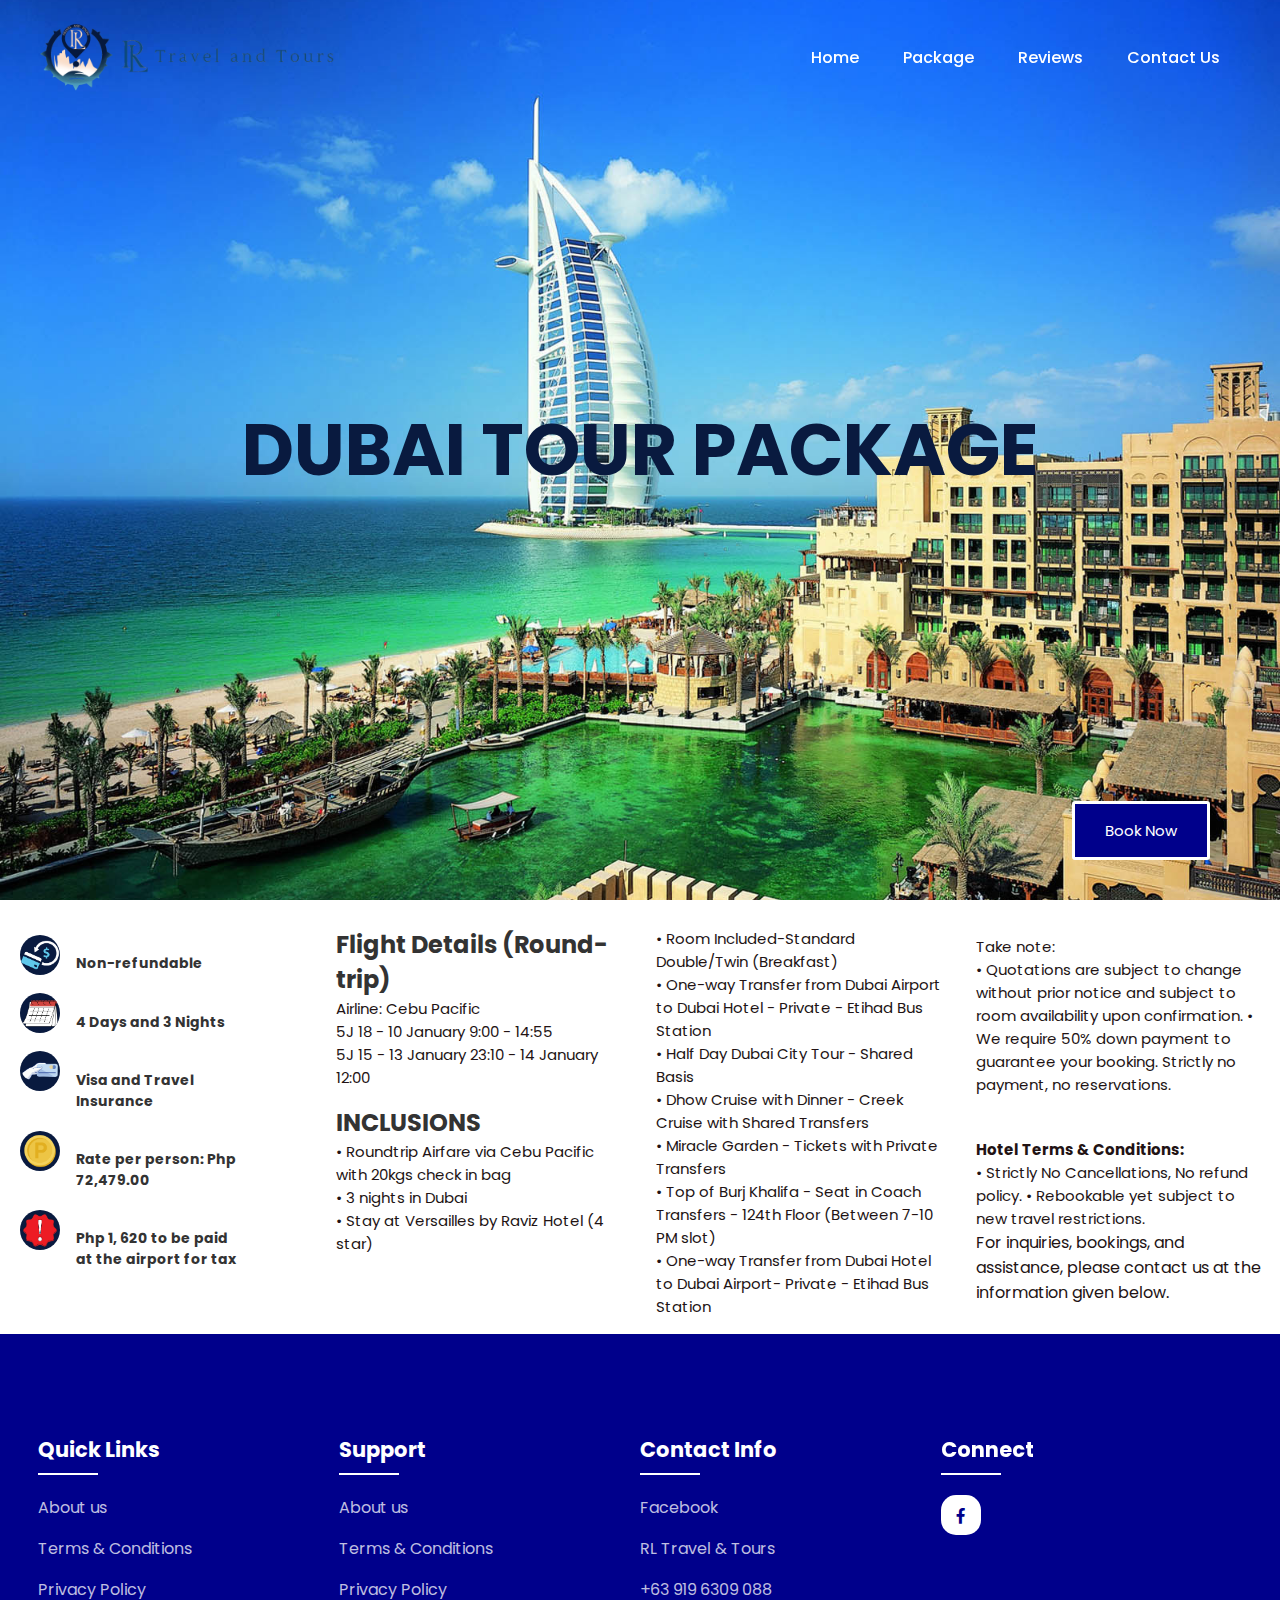
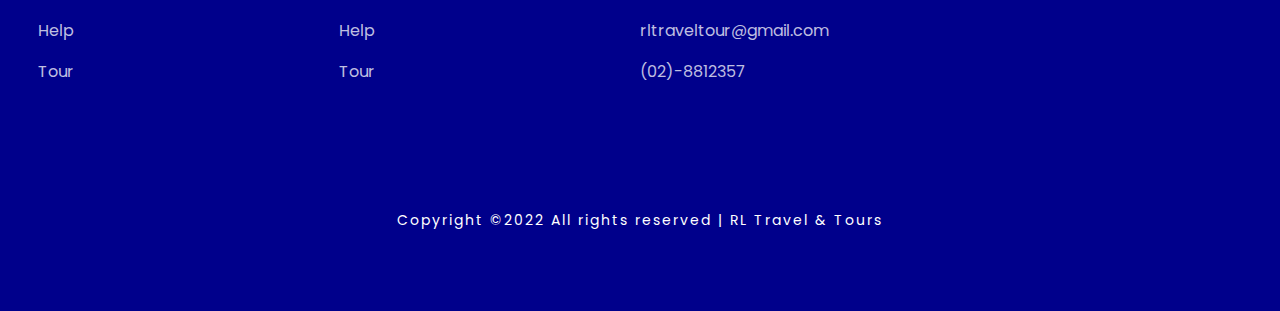
<file: Travel and Tours V14/dubai.html>
<!DOCTYPE html>
<html>
    <head>
	        <meta charset="utf-8">
	        <meta name="viewport" content="width=device-width, initial-scale=1">
        <link rel="shortcut icon" href="./img/logo.png">
	        <title>Dubai Tour Packages</title>
	        <link rel="stylesheet" type="text/css" href="css/style.css">

	        <link rel="stylesheet"
            href="https://unpkg.com/boxicons@latest/css/boxicons.min.css">

            <link rel="preconnect" href="https://fonts.googleapis.com">
            <link rel="preconnect" href="https://fonts.gstatic.com" crossorigin>
            <link href="https://fonts.googleapis.com/css2?family=Paytone+One&family=Poppins:wght@100;200;300;400;500;600;700;800;900&display=swap" rel="stylesheet">

    </head>

    <body>
	    <!--header--->
	    <header>
		    <a href="#" class="logo"><img src="img/banner blue.png" width="300px"></a>
		    <div class="bx bx-menu" id="menu-icon"></div>

		    <ul class="navbar">
			    <li><a href="index.html#home">Home</a></li>
			    <li><a href="index.html#package">Package</a></li>
			    <li><a href="index.html#reviews">Reviews</a></li>
			    <li><a href="dubai.html#contact">Contact Us</a></li>
		    </ul>
	    </header>


    <!--Content-->
        <section class="dubai" id="dubai">
            <div class="dubai-text">
                <h2><center>DUBAI TOUR PACKAGE</center></h2>
            </div>
        </section>
    
    <!--Icon-->
   <div class="container-icon">
    <div class="tourPackage box">
    <span class="inclusion">
      <i><img src="img/icon/refund.png"></i>
      <div class="details">
        <h4>Non-refundable</h4>
      </div>

      <i><img src="img/icon/date.png"></i>
      <div class="details">
        <h4>4 Days and 3 Nights</h4>
      </div>

      <i><img src="img/icon/visa.png"></i>
      <div class="details">
        <h4>Visa and Travel Insurance</h4>
      </div>

      <i><img src="img/icon/pay.png"></i>
      <div class="details">
        <h4>Rate per person: Php 72,479.00</h4>
      </div>
      
      <i><img src="img/icon/tax.png"></i>
      <div class="details">
        <h4 style="margin-bottom: 1cm;">Php 1, 620 to be paid at the airport for tax</h4>
      </div>
    </span>
    </div>

    <div class="tourPackage box">
        <div class="packageDeets">
                <content>
                    <h2 style="margin-top: 0.3cm;">Flight Details (Round-trip)</h2>
                    <h4>Airline: Cebu Pacific<br>
                        5J 18 - 10 January 9:00 - 14:55 <br>
                        5J 15 - 13 January 23:10 - 14 January 12:00
                    </h4>
                    <h2 style="margin-top: -0.5cm;"><br>INCLUSIONS</h2>
                    <h4>• Roundtrip Airfare via Cebu Pacific with 20kgs check in bag <br>
                        • 3 nights in Dubai <br>
                        • Stay at Versailles by Raviz Hotel (4 star)
                    </h4>
                </content>
        </div>
    </div>

    <div class="tourPackage box">
        <div class="packageDeets">
                <content>
                    <h4 style="margin-top: 0.3cm;">• Room Included-Standard Double/Twin (Breakfast) <br>
                        • One-way Transfer from Dubai Airport to Dubai Hotel - Private - Etihad Bus Station <br>
                        • Half Day Dubai City Tour - Shared Basis <br>
                        • Dhow Cruise with Dinner - Creek Cruise with Shared Transfers<br>
                        • Miracle Garden - Tickets with Private Transfers <br>
                        • Top of Burj Khalifa - Seat in Coach Transfers - 124th Floor (Between 7-10 PM slot) <br>
                        • One-way Transfer from Dubai Hotel to Dubai Airport- Private - Etihad Bus Station
                    </h4>
                </content>
        </div>
    </div>

	<div class="tourPackage box">
        <div class="packageDeets">
                <content>
						<h4 style="margin-top: 0.5cm;">Take note:</h4>
						<h4>• Quotations are subject to change without prior notice and subject to room availability upon confirmation.
							• We require 50% down payment to guarantee your booking. Strictly no payment, no reservations.
						</h4>
						<h4 style="margin-top: 0.5cm;"><br><b>Hotel Terms & Conditions:</b></h4>
						<h4>• Strictly No Cancellations, No refund policy.
							• Rebookable yet subject to new travel restrictions.
						</h4>
						For inquiries, bookings, and assistance, please contact us at the information given below.
                </content>
        </div>
    </div>

    </span>
  </div>

        
    <!-- ORDER NOW BTN -->
        <div class="orderbtn">
            <a href="https://wcatravel.com/reylotis19">
                <button>Book Now</button>
            </a>
        </div>


	<!--footer--->
	<section id="contact">
		<div class="footer">
			<div class="main">
				<div class="list">
					<h4>Quick Links</h4>
					<ul>
						<li><a href="#">About us</a></li>
						<li><a href="#">Terms & Conditions</a></li>
						<li><a href="#">Privacy Policy</a></li>
						<li><a href="#">Help</a></li>
						<li><a href="#">Tour</a></li>
					</ul>
				</div>

				<div class="list">
					<h4>Support</h4>
					<ul>
						<li><a href="#">About us</a></li>
						<li><a href="#">Terms & Conditions</a></li>
						<li><a href="#">Privacy Policy</a></li>
						<li><a href="#">Help</a></li>
						<li><a href="#">Tour</a></li>
					</ul>
				</div>

				<div class="list">
					<h4>Contact Info</h4>
					<ul>
						<li><a href="https://www.facebook.com/rltrvltrs/">Facebook</a></li>
						<li><a href="#">RL Travel & Tours</a></li>
						<li><a href="#">+63 919 6309 088</a></li>
						<li><a href="#">rltraveltour@gmail.com</a></li>
						<li><a href="#">(02)-8812357</a></li>
					</ul>
				</div>

				<div class="list">
					<h4>Connect</h4>
					<div class="social">
						<a href="https://www.facebook.com/rltrvltrs/"><i class='bx bxl-facebook' ></i></a>
						<!-- <a href="#"><i class='bx bxl-instagram-alt' ></i></a> -->
						<!-- <a href="#"><i class='bx bxl-twitter' ></i></a> -->
						<!-- <a href="#"><i class='bx bxl-linkedin' ></i></a> -->
					</div>
				</div>
			</div>
		</div>

		<div class="end-text">
			<p>Copyright ©2022 All rights reserved | RL Travel & Tours</p>
		</div>
	</section>

	<!--link to js--->
	<script type="text/javascript" src="js/script.js"></script>

</body>
</html>
</file>
<file: Travel and Tours V14/css/style.css>
*{
	padding: 0;
	margin: 0;
	box-sizing: border-box;
	font-family: 'Poppins', sans-serif;
	text-decoration: none;
	list-style: none;
	scroll-behavior: smooth;
}
:root{
	--bg-color: #fff;
	--text-color: #221314;
	--second-color: #5a7184;
	--main-color: #00008B;
	--big-font: 6rem;
	--h2-font: 3rem;
	--p-font: 1.1rem;
}
body{
	background: var(--bg-color);
	color: var(--text-color);
}

header{
	position: fixed;
	top: 0;
	right: 0;
	width: 100%;
	z-index: 1000;
	display: flex;
	align-items: center;
	justify-content: space-between;
	background: transparent;
	padding: 30px 18%;
	transition: ease .40s;
}

.logo{
	font-size: 35px;
	font-weight: 600;
	letter-spacing: 1px;
	color: var(--bg-color);
	width: 300px;

}
.navbar{
	display: flex;
}
.navbar a{
	color: var(--bg-color);
	font-size: var(--p-font);
	font-weight: 500;
	padding: 10px 22px;
	border-radius: 4px;
	transition: ease .40s;
}
.navbar a:hover{
	background: var(--bg-color);
	color: var(--text-color);
	box-shadow: 5px 10px 30px rgb(85 85 85 / 20%);
	border-radius: 4px;
}
#menu-icon{
	color: #00008B;
	font-size: 35px;
	z-index: 10001;
	cursor: pointer;
	display: none;
}

section{
	padding: 80px 18%;
}
.home{
	position: relative;
	width: 100%;
	height: 100vh;
	background: url(../img/bg1.gif);
	background-size: cover;
	background-position: center;
	display: grid;
	grid-template-columns: repeat(1, 1fr);
	align-items: center;
}
.home-text h1{
	font-size: var(--big-font);
	line-height: 1.2;
	color: var(--bg-color);
	font-family: 'Paytone One', sans-serif;
	letter-spacing: 4px;
	margin-bottom: 20px;
}
.home-text p{
	color: #ffffffbf;
	font-size: 20px;
	font-weight: 400;
	line-height: 38px;
	margin-bottom: 50px;
}
.home-btn{
	display: inline-block;
	font-size: 16px;
	padding: 15px 30px;
	background: #ffffffbf;
	color: var(--main-color);
	border-radius: 4px;
	transition: ease .40s;
}
.home-btn:hover{
	background: var(--bg-color);
	transform: scale(1.1);
}
.booknow{
	font-size: 35px;
	font-weight: 600;
	letter-spacing: 0px;
	color: var(--bg-color);
	width: 300px;
	padding: 0% 30%;
}
@media screen and (max-width: 500px) {
	.booknow img{
		flex: 100%;
		max-width: 100%;
	}
}

header.sticky{
	background: var(--bg-color);
	padding: 10px 18%;
	box-shadow: rgba(33,35,38, 0.1) 0px 10px 10px -10px;
}
.sticky .logo{
	color: #00008B;
}
.sticky .navbar a{
	color: #00008B;
} 

.text h2{
	font-size: var(--h2-font);
	line-height: 1.1;
}
.row-items{
	display: grid;
	grid-template-columns: repeat(auto-fit, minmax(250px, auto));
	grid-gap: 2rem;
	align-items: center;
	text-align: center;
	margin-top: 1rem;
}
.container-box{
	background: var(--bg-color);
	border: 1px solid #f0eded;
	padding: 50px 10px;
	border-radius: 4px;
	transition: all 1s ease 0s;
	cursor: pointer;
}
.container-img img{
	height: 85px;
	width: 85px;
	padding: 15px;
	background: var(--bg-color);
	box-shadow: 5px 10px 30px rgb(85 85 85 / 20%);
	border-radius: 4px;
	margin-bottom: 15px;
	cursor: pointer;
}
.container-box h4{
	font-size: 24px;
	font-weight: 600;
	margin-bottom: 8px;
	color: rgb(0, 0, 0);
}
.container-box p{
	font-size: 15px;
	color: var(--second-color);
}
.container-box:hover{
	box-shadow: 5px 30px 56.1276px rgb(55 55 55 / 12%);
	border: 1px solid transparent;
	transform: translateY(-3px);
}
.title{
	text-align: center;
}
.title h2{
	font-size: var(--h2-font);
	line-height: 1.2;
}
/*About Us*/
.topcontent h3{
	font-weight: var(--p-font);
	line-height: 1.2;
	margin-left: 0.5cm;
}
@media screen and (max-width: 500px) {
	.topcontent h3{
		flex: 100%;
		font-size: 10px;
		margin-left: -0.02cm;
	}
}
.sidebar{
	margin-left: -0.2cm;
	margin-right: 1.2cm;
	margin-top: -0.5cm;
	margin-bottom: -0.07cm;
}
@media screen and (max-width: 500px) {
	.sidebar img{
		flex: 100%;
		max-width: 120%;
		margin-right: 10cm;
		margin-top: 0.7cm;
		margin-left: -5cm;
	}
}
.aboutUs {
	flex-wrap: wrap;
	margin-top: -4%;
}
@media screen and (max-width: 500px) {
	.aboutUs {
		margin-top: -25%;
	}
}
.sidebar {
	width: 25%;
	float: right;
	border-radius: 5px;
	-moz-border-radius: 5px;
	-webkit-border-radius: 5px;	
	background-color: #FFF;	
	padding: 0% -5%;
}
/*-----*/

.package-content{
	/*display: grid;*/
	grid-template-columns: repeat(auto-fit, minmax(200px, auto));
	grid-gap: 1rem;
	align-items: center;

	display: flex;
	flex-wrap: wrap;
	padding: 0 4px;
}
.box {
	flex: 25%;
	max-width: 120%;
	padding: 0 4px;
}
@media screen and (max-width: 800px) {
	.package-content {
	  flex: 50%;
	  max-width: 50%;
	}
}
@media screen and (max-width: 600px) {
	.package-content {
	  flex: 100%;
	  max-width: 100%;
	}
}

.thum{
	position: relative;
	transition: all .3s cubic-bezier(.445,.05,.55,.95);
	will-change: filter;
	cursor: pointer;
}
.thum img{
	width: 105%;
	height: auto;
	margin-top: 8px;
	vertical-align: middle;
}
.thum h3{
	position: absolute;
	font-size: 2.5vw;
	font-weight: 600;
	text-align: right;
	color: #fff;
	top: 36px;
	right: 40px;
}
@media screen and (max-width: 500px) {
	.thum h3 {
		position: absolute;
		vertical-align: middle;
		top: 55px;
		left: 25px;
		font-size: 30px;
	}
}

.dest-content{
	display: flex;
	flex-wrap: wrap;
	align-items: center;
	justify-content: space-between;
	padding-top: 24px;

	width: 100%;
	overflow: auto;
}
.stars i{
	flex-wrap: wrap;
	color: var(--main-color);
	font-size: 20px;
}
@media screen and (max-width: 100px) {
	.stars i {
	  float: none;
	  display: block;
	}
}

.location h4{
	font-size: 24px;
	font-weight: 600;
	margin-bottom: 8px;
}
.location p{
	font-size: 15px;
	color: var(--second-color);
}
.thum:hover{
	filter: brightness(100%) hue-rotate(45deg);
	transform: scale(1.04);
}

/*Reviews*/

* {box-sizing:border-box}
.reviews {display: none}
img {vertical-align: middle;}

.review {
	flex-wrap: wrap;
	margin-top: -4%;
}
@media screen and (max-width: 500px) {
	.review {
		margin-top: -30%;
	}
}


.title h2{
	text-align: center;
	margin-bottom: 4%;
}

.slideshow-container {
	max-width: 50%;
	position: relative;
	margin: auto;
}
@media screen and (max-width: 500px) {
	header{
		position: relative;
		top: 0;
		right: 0;
		width: 100%;
		z-index: 1000;
		display: flex;
		align-items: center;
		justify-content: space-between;
		background: transparent;
		padding: 30px 18%;
		transition: ease .40s;
	}
}
.prev, .next {
	cursor: pointer;
	position: absolute;
	top: 50%;
	width: auto;
	margin-top: -22px;
	padding: 16px;
	color: white;
	font-weight: bold;
	font-size: 18px;
	transition: 0.6s ease;
	border-radius: 0 3px 3px 0;
	user-select: none;
}

.next {
	right: 0;
	border-radius: 3px 0 0 3px;
}

.prev:hover, .next:hover {
	background-color: rgba(0,0,0,0.8);
}

.dot {
	cursor: pointer;
	height: 15px;
	width: 15px;
	margin: 0 2px;
	margin-top: 1%;
	background-color: #bbb;
	border-radius: 50%;
	display: inline-block;
	transition: background-color 0.6s ease;
}

.active, .dot:hover {
	background-color: #717171;
}
  
.fade {
	animation-name: fade;
	animation-duration: 1.5s;
}

@keyframes fade {
	from {opacity: .4}
	to {opacity: 1}
}

@media only screen and (max-width: 300px) {
	.prev, .next {font-size: 11px}
}


.col-content{
	position: relative;
}
.col-content img{
	width: 100%;
	height: 500px;
	object-fit: cover;
	border-radius: 15px;
	filter: brightness(80%);
	transition: all .3s cubic-bezier(.495,.05,.55,.95);
	will-change: filter;
}
.col-content h5{
	position: absolute;
	font-size: 22px;
	font-weight: 500;
	color: var(--bg-color);
	left: 15px;
	bottom: 60px;
}
.col-content p{
	position: absolute;
	font-size: 15px;
	color: var(--bg-color);
	left: 15px;
	bottom: 30px;
	letter-spacing: 2px;
}
.col-content img:hover{
	filter: brightness(100%) hue-rotate(45deg);
	transform: scale(1.04);
	cursor: pointer;
}

.sidebar img{
	margin-left: 15%;
}


#contact{
	background: var(--main-color);
}
.main{
	display: flex;
	flex-wrap: wrap;
}
.footer{
	padding: 20px 0;
}
.list{
	width: 25%;
}
.list h4{
	font-size: 21px;
	color: var(--bg-color);
	margin-bottom: 30px;
	position: relative;
}
.list h4::before{
	content: "";
	position: absolute;
	height: 2px;
	width: 60px;
	left: 0;
	bottom: -10px;
	background: var(--bg-color);
}
.list ul li:not(last-child) {
	margin-bottom: 16px;
}
.list ul li a{
	color: #ffffffbf;
	font-size: var(--p-font);
	display: block;
	transition: .3s;
}
.list ul li a:hover{
	color: var(--bg-color);
	transform: translateX(14px);
}
.list .social a{
	height: 40px;
	width: 40px;
	background: var(--bg-color);
	color: var(--main-color);
	display: inline-flex;
	align-items: center;
	justify-content: center;
	font-size: 21px;
	border-radius: 15px;
	transition: .3s;
	margin-right: 10px;
}
.list .social a:hover{
	transform: scale(1.1);
}
.end-text{
	text-align: center;
	padding-top: 90px;
}
.end-text p{
	color: var(--bg-color);
	font-size: 14px;
	letter-spacing: 2px;
}

.top-sidebar {
	width: 25%;
	float: left;
	border-radius: 5px;
	-moz-border-radius: 5px;
	-webkit-border-radius: 5px;	
	background-color: #FFF;	
	padding: 0% -5%;
}


@media (max-width: 1400px){
	header{
		padding: 17px 3%;
		transition: .2s;
	}
	header.sticky{
		padding: 10px 3%;
		transition: .2s;
	}
	section{
		padding: 80px 3%;
		transition: .2s;
	}
	:root{
		--big-font: 4.5rem;
	  --h2-font: 2.3rem;
	  --p-font: 1rem;
	  transition: .2s;
	}
}

@media (max-width: 1040px){
	#menu-icon{
		display: block;
	}
	.stick #menu-icon{
		color: var(--bg-color);
	}
	.home{
		height: 88vh;
	}
	.navbar{
		position: absolute;
		top: 0;
		right: -100%;
		width: 270px;
		height: 120vh;
		background: #1067cc;
		display: flex;
		flex-direction: column;
		align-items: center;
		padding: 150px 30px;
		transition: 0.5s all;
	}
	.navbar a{
		display: block;
		margin: 1.2rem 0;
	}
	.sticky .navbar a{
		color: var(--bg-color);
	}
	.navbar a:hover{
		color: var(--bg-color);
	}
	.open{
		right: 0;
	}
	.list{
		width: 50%;
		margin-bottom: 12px;
	}
}

@media (max-width: 575px){
	.list{
		width: 100%;
	}
	.newsletter form{
		width: 350px;
	}
	:root{
		--big-font: 3.8rem;
	  --h2-font: 1.8rem;
	  transition: .2s;
	}
	.text{
		text-align: center;
	}
	.home{
		height: 85vh;
		transition: .2s;
	}
}

/* DUBAI */
.dubai{
	position: relative;
	width: 100%;
	height: 100vh;
	background: url(../img/dubai/Dubai.jpg);
	background-size: cover;
	background-position: center;
	display: grid;
	grid-template-columns: repeat(1, 1fr);
	align-items: center;
}

.dubai-text h2{
	font-size: 4.5rem;
	color: #091A3F;
	line-height: 1.1;
}

.container-icon{
    display:flex;
    flex-direction:row;
    flex-wrap:wrap;
	/*border:1px solid #333;*/
}

.box{
	/*border:1px solid #333;*/
	background-color:#fff;
	width:449px;
	padding:1em;
}

.details{
	float: left;
	font-size: 14px;
	padding:0 4.3em;
	margin-top: -7.5%;
}

.inclusion i img{
	height: 40px;  
	width: 40px; 
	background-color: #091A3F;
	border-radius: 360%;
	text-align: center;
	vertical-align: middle;
	margin-left: 0.1cm;
	margin-top: 0.5cm;
}

.inclusion{
	display:flex;
	flex-direction: column;
	align-items:left;
}

.inclusion h4 {
	font-size: 14px;
	font-weight: bold;
	color: #333;
}
.packageDeets h2{
	color: #333;
}
.packageDeets h4{
	font-size: 15px;
	font-weight: var(--h2-font);
}
.packageDeets1{
	margin-left: 0.3cm;
}
.packageDeets1 h2{
	color: #333;
}
.packageDeets1 h4{
	font-size: 15px;
	font-weight: var(--h2-font);
}

/* BORACAY */
.boracay-may{
	position: relative;
	width: 100%;
	height: 100vh;
	background: url(../img/boracay/boracay\ bg1.jpg);
	background-size: cover;
	background-position: center;
	display: grid;
	grid-template-columns: repeat(1, 1fr);
	align-items: center;
}
.boracay-jan{
	position: relative;
	width: 100%;
	height: 100vh;
	background: url(../img/boracay/boracay\ bg.jpg);
	background-size: cover;
	background-position: center;
	display: grid;
	grid-template-columns: repeat(1, 1fr);
	align-items: center;
}
.boracay-feb{
	position: relative;
	width: 100%;
	height: 100vh;
	background: url(../img/boracay/boracay.png);
	background-size: cover;
	background-position: center;
	display: grid;
	grid-template-columns: repeat(1, 1fr);
	align-items: center;
}
.boracay-march{
	position: relative;
	width: 100%;
	height: 100vh;
	background: url(../img/boracay/boracay\ bg2.png);
	background-size: cover;
	background-position: center;
	display: grid;
	grid-template-columns: repeat(1, 1fr);
	align-items: center;
}
.bora-text h2{
	font-size: 4.5rem;
	color: #091A3F;
	line-height: 1.1;
}
.bora-text h3{
	font-size: 1.7rem;
	color: #ffffff;
	line-height: 1.1;
}

/* ORDER NOW BUTTON */
.orderbtn button{
    position: fixed;
    text-decoration: none;
    border: none;
    list-style: none;
    padding: 15px 30px;
    color: #fff;
    background-color: #00008B;
    border-radius: 3px;
    border: 3px solid #ffff;
    font-family: 'Poppins';
    font-size: 15px;
    bottom: 40px;
    right: 70px;
    cursor: pointer;
    transition: 0.3s ease;
}
.orderbtn button:hover{
    color: #fff;
    background-color: #00008B;
    box-shadow: rgba(0, 0, 0, 0.3) 0px 19px 38px, rgba(0, 0, 0, 0.22) 0px 15px 12px;
}
</file>
